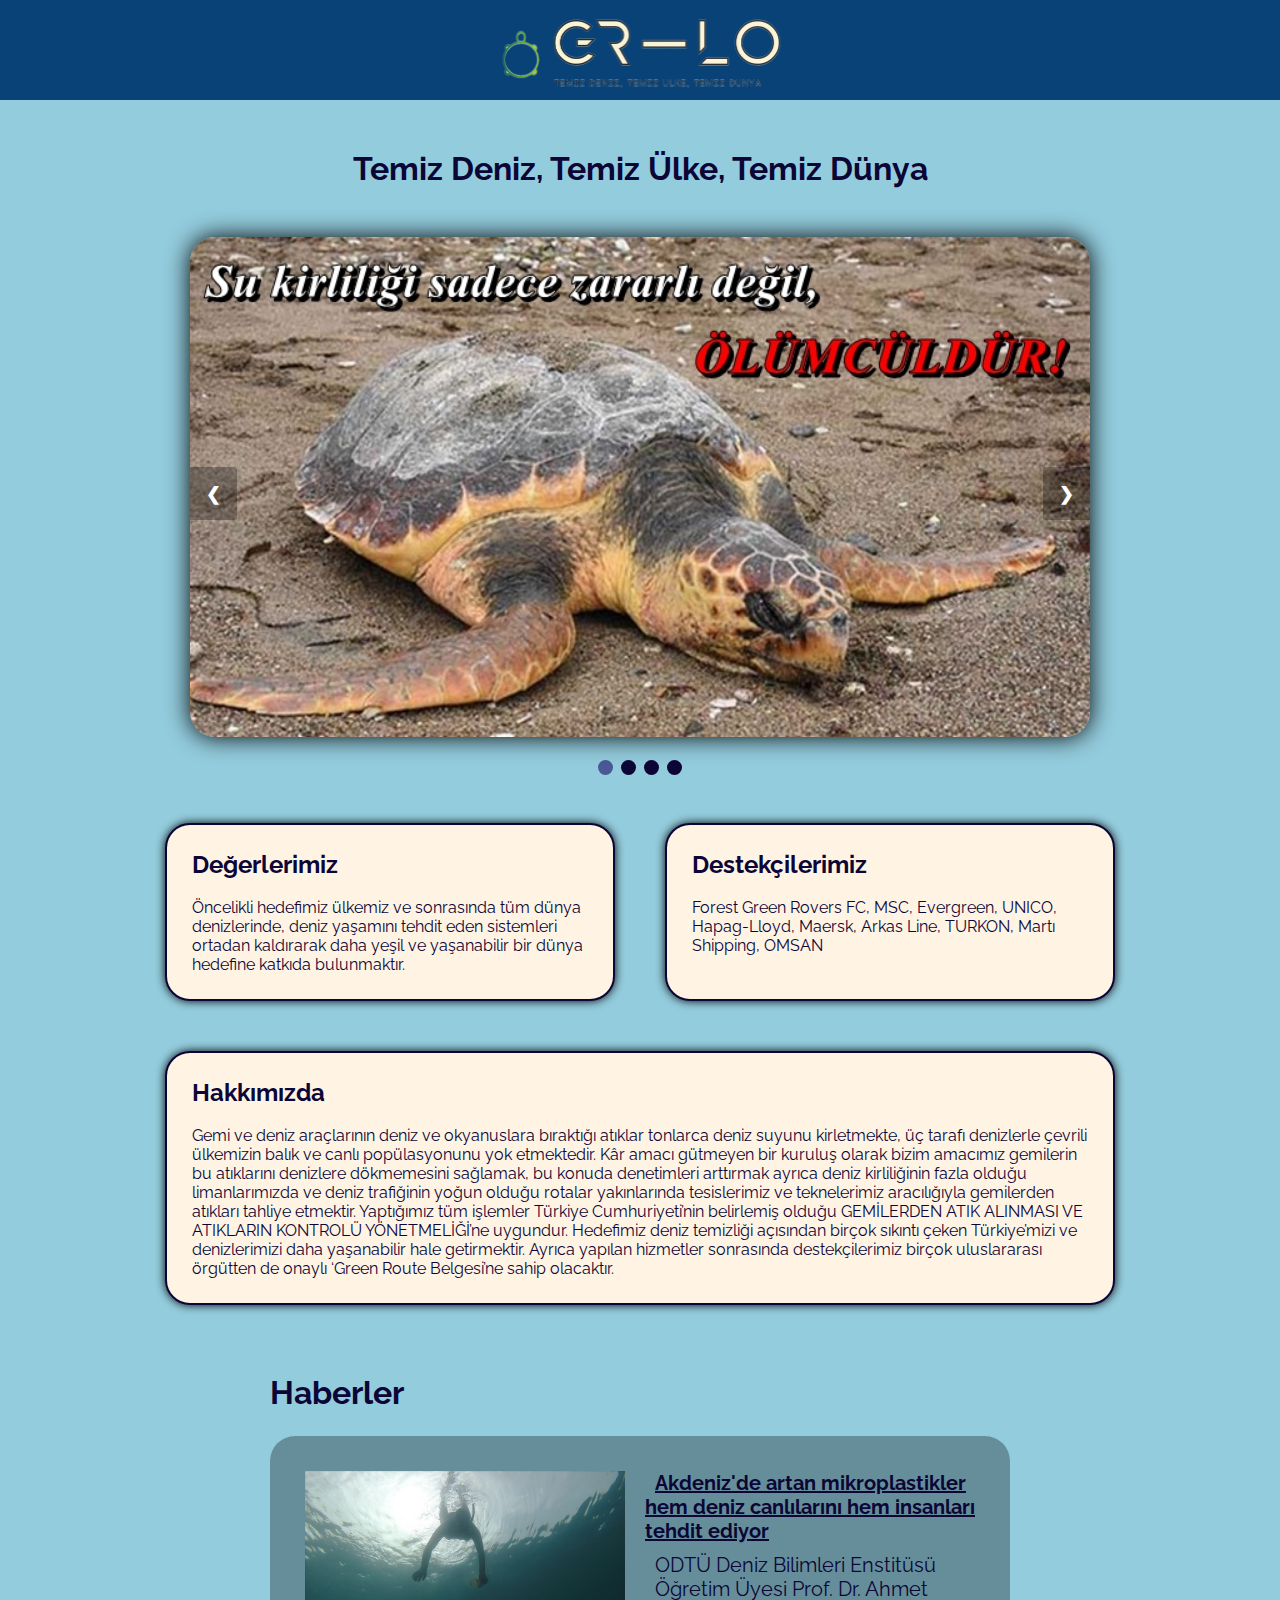
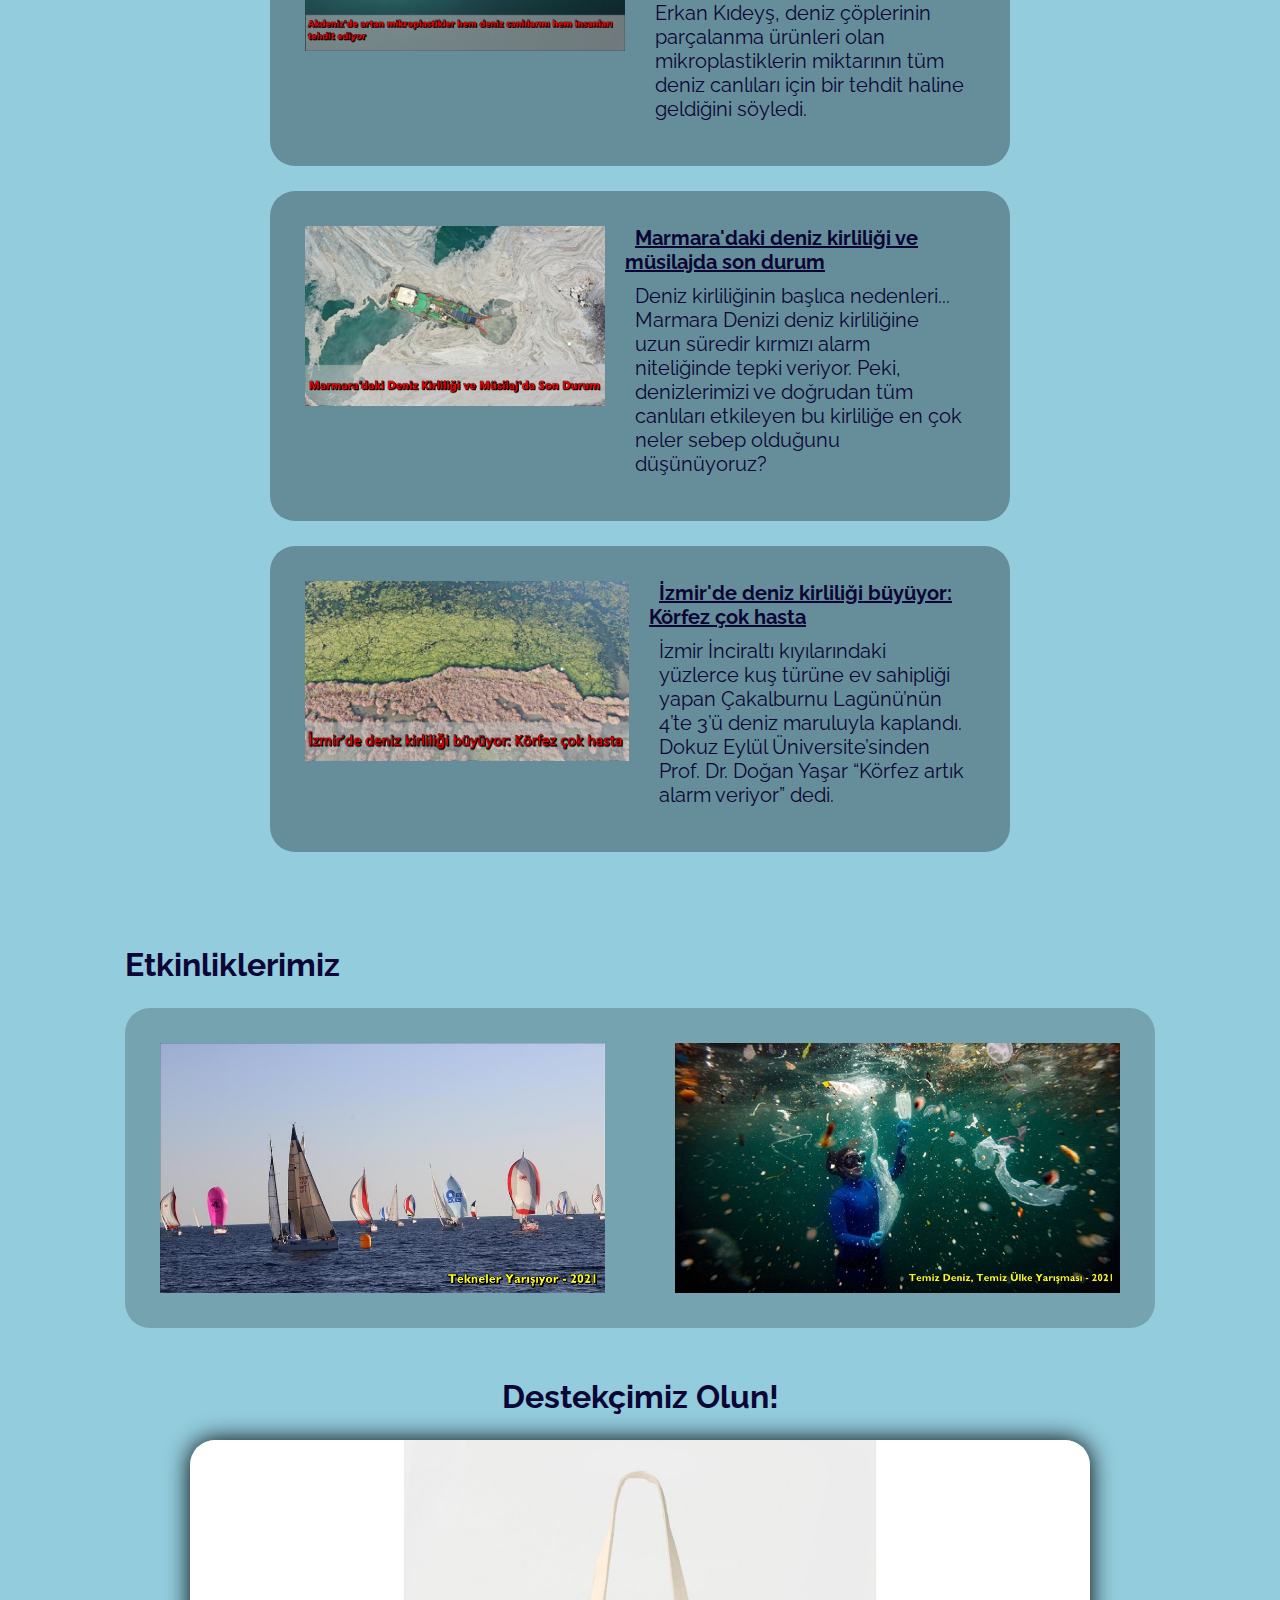
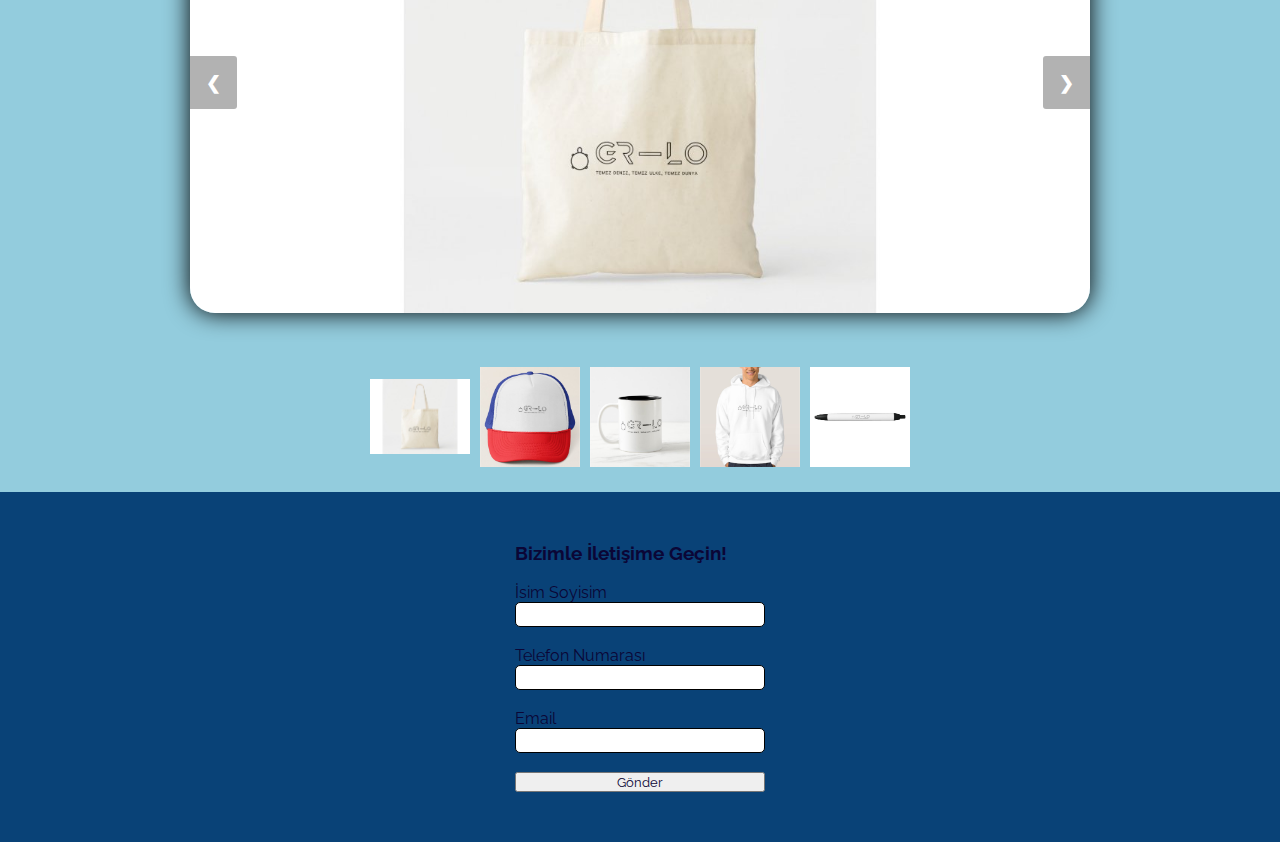
<file: grlo/index.html>
<!DOCTYPE html>
<html lang="en">
<head>
    <meta charset="UTF-8">
    <meta http-equiv="X-UA-Compatible" content="IE=edge">
    <meta name="viewport" content="width=device-width, initial-scale=1.0">
    <title>GR-LO</title>
    <link rel="icon" href="imgs/favicon.png">
    <link rel="stylesheet" href="styles/main.css">
    <link href="https://fonts.googleapis.com/css2?family=Raleway&family=Open+Sans:wght@300;500&display=swap" rel="stylesheet">
</head>
<body>
    <header>
        <div class="container">
            <nav id="navbar">
                <a href=""><img id="logo" src="imgs/logo.png"></a>
            </nav>
        </div>
    </header>
    <section>
        <h1 id="slogan">Temiz Deniz, Temiz Ülke, Temiz Dünya</h1>
        <div class="slideshow">
            <div class="slide">
                <img src="imgs/resim-1.jpeg">
            </div>
            <div class="slide">
                <img src="imgs/resim-2.jpeg">
            </div>
            <div class="slide">
                <img src="imgs/resim-3.jpeg">
            </div>
            <div class="slide">
                <img src="imgs/resim-4.jpeg">
            </div>
            <a class="prev" onclick="plusSlides(-1)">&#10094;</a>
            <a class="next" onclick="plusSlides(1)">&#10095;</a>
        </div>
        <br>
        <div style="text-align:center">
            <span class="dot" onclick="currentSlide(1)"></span>
            <span class="dot" onclick="currentSlide(2)"></span>
            <span class="dot" onclick="currentSlide(3)"></span>
            <span class="dot" onclick="currentSlide(4)"></span>
        </div>
        <br>
        <div class="yazılar">
            <div id="değerlerimiz">
                <h2>Değerlerimiz</h2>
                <br>
                <p>Öncelikli hedefimiz ülkemiz ve sonrasında tüm dünya denizlerinde, deniz yaşamını tehdit eden sistemleri ortadan kaldırarak daha yeşil ve yaşanabilir bir dünya hedefine katkıda bulunmaktır.</p>
            </div>
            <div id="destekçilerimiz">
                <h2>Destekçilerimiz</h2>
                <br>
                <p>Forest Green Rovers FC, MSC, Evergreen, UNICO, Hapag-Lloyd, Maersk, Arkas Line, TURKON, Martı Shipping, OMSAN</p>
            </div>
            <div id="hakkımızda">
                <h2>Hakkımızda</h2>
                <br>
                <p>Gemi ve deniz araçlarının deniz ve okyanuslara bıraktığı atıklar tonlarca deniz suyunu kirletmekte, üç tarafı denizlerle çevrili ülkemizin  balık ve  canlı popülasyonunu yok etmektedir. Kâr amacı gütmeyen bir kuruluş olarak bizim amacımız gemilerin bu atıklarını denizlere dökmemesini sağlamak, bu konuda denetimleri arttırmak ayrıca deniz kirliliğinin fazla olduğu limanlarımızda ve deniz trafiğinin yoğun olduğu rotalar yakınlarında tesislerimiz ve teknelerimiz aracılığıyla gemilerden atıkları tahliye etmektir. Yaptığımız tüm işlemler Türkiye Cumhuriyeti’nin belirlemiş olduğu GEMİLERDEN ATIK ALINMASI VE ATIKLARIN KONTROLÜ YÖNETMELİĞİ’ne uygundur.  Hedefimiz deniz temizliği açısından birçok sıkıntı çeken Türkiye’mizi ve denizlerimizi daha yaşanabilir hale getirmektir. Ayrıca yapılan hizmetler sonrasında destekçilerimiz birçok uluslararası örgütten de onaylı ‘Green Route Belgesi’ne sahip olacaktır.</p>
            </div>
        </div>
        <br>
        <div class="haberler">
            <h1>Haberler</h1>
            <div class="haber" id="haber-1">
                <img src="imgs/haber-1.jpeg" alt="">
                <div>
                    <a href="https://www.aa.com.tr/tr/cevre/akdenizde-artan-mikroplastikler-hem-deniz-canlilarini-hem-insanlari-tehdit-ediyor-/2441822">
                    Akdeniz'de artan mikroplastikler hem deniz canlılarını hem insanları tehdit ediyor</a>
                    <p>ODTÜ Deniz Bilimleri Enstitüsü Öğretim Üyesi Prof. Dr. Ahmet Erkan Kıdeyş, deniz çöplerinin parçalanma ürünleri olan mikroplastiklerin miktarının tüm deniz canlıları için bir tehdit haline geldiğini söyledi.</p>
                </div>
            </div>
            <div class="haber" id="haber-2">
                <img src="imgs/haber-2.jpeg" alt="">
                <div>
                    <a href="https://www.teknotalk.com/ng-arastirma-sonuclari-marmaradaki-deniz-kirliligi-ve-musilaj-88628/">
                    Marmara'daki deniz kirliliği ve müsilajda son durum</a>
                    <p>Deniz kirliliğinin başlıca nedenleri... Marmara Denizi deniz kirliliğine uzun süredir kırmızı alarm niteliğinde tepki veriyor. Peki, denizlerimizi ve doğrudan tüm canlıları etkileyen bu kirliliğe en çok neler sebep olduğunu düşünüyoruz?</p>
                </div>
            </div>
            <div class="haber" id="haber-3">
                <img src="imgs/haber-3.jpeg" alt="">
                <div>
                    <a href="https://www.birgun.net/haber/izmir-de-deniz-kirliligi-buyuyor-korfez-cok-hasta-365553">
                    İzmir'de deniz kirliliği büyüyor: Körfez çok hasta</a>
                    <p>İzmir İnciraltı kıyılarındaki yüzlerce kuş türüne ev sahipliği yapan Çakalburnu Lagünü’nün 4’te 3’ü deniz maruluyla kaplandı. Dokuz Eylül Üniversite’sinden Prof. Dr. Doğan Yaşar “Körfez artık alarm veriyor” dedi.</p>
                </div>
            </div>
        </div>
        <br>
        <div class="etkinlikler">
            <h1>Etkinliklerimiz</h1>
            <div>
                <img src="imgs/etkinlik-1.jpeg" alt="">
                <img src="imgs/etkinlik-2.jpeg" alt="">
            </div>
        </div>
        <h1>Destekçimiz Olun!</h3>
        <div class="slideshow" id="ürünSlide">
            <div class="ürün">
                <img src="imgs/ürün-1.jpeg">
            </div>
            <div class="ürün">
                <img src="imgs/ürün-2.jpeg">
            </div>
            <div class="ürün">
                <img src="imgs/ürün-3.jpeg">
            </div>
            <div class="ürün">
                <img src="imgs/ürün-4.jpeg">
            </div>
            <div class="ürün">
                <img src="imgs/ürün-5.jpeg">
            </div>
            <a class="prev" onclick="plusSlides2(-1)">&#10094;</a>
            <a class="next" onclick="plusSlides2(1)">&#10095;</a>
        </div>
        <div style="text-align:center;display: flex;align-items: center;">
            <img src="imgs/ürün-1.jpeg" class="ürünR" onclick="currentSlide2(1)">
            <img src="imgs/ürün-2.jpeg" class="ürünR" onclick="currentSlide2(2)">
            <img src="imgs/ürün-3.jpeg" class="ürünR" onclick="currentSlide2(3)">
            <img src="imgs/ürün-4.jpeg" class="ürünR" onclick="currentSlide2(4)">
            <img src="imgs/ürün-5.jpeg" class="ürünR" onclick="currentSlide2(5)">
        </div>
    </section>
    <footer>
        <form>
            <h3>Bizimle İletişime Geçin!</h3>
            <br>
            <label for="email">İsim Soyisim</label>
            <input type="text" name="isim" id="isim" required>
            <br>
            <label for="email">Telefon Numarası</label>
            <input type="text" name="numara" id="numara" required>
            <br>
            <label for="email">Email</label>
            <input type="email" name="email" id="email" required>
            <br>
            <input type="submit" value="Gönder">
        </form>
    </footer>
    <script src="scripts/script.js"></script>
    <script src="scripts/script2.js"></script>
</body>
</html>
</file>
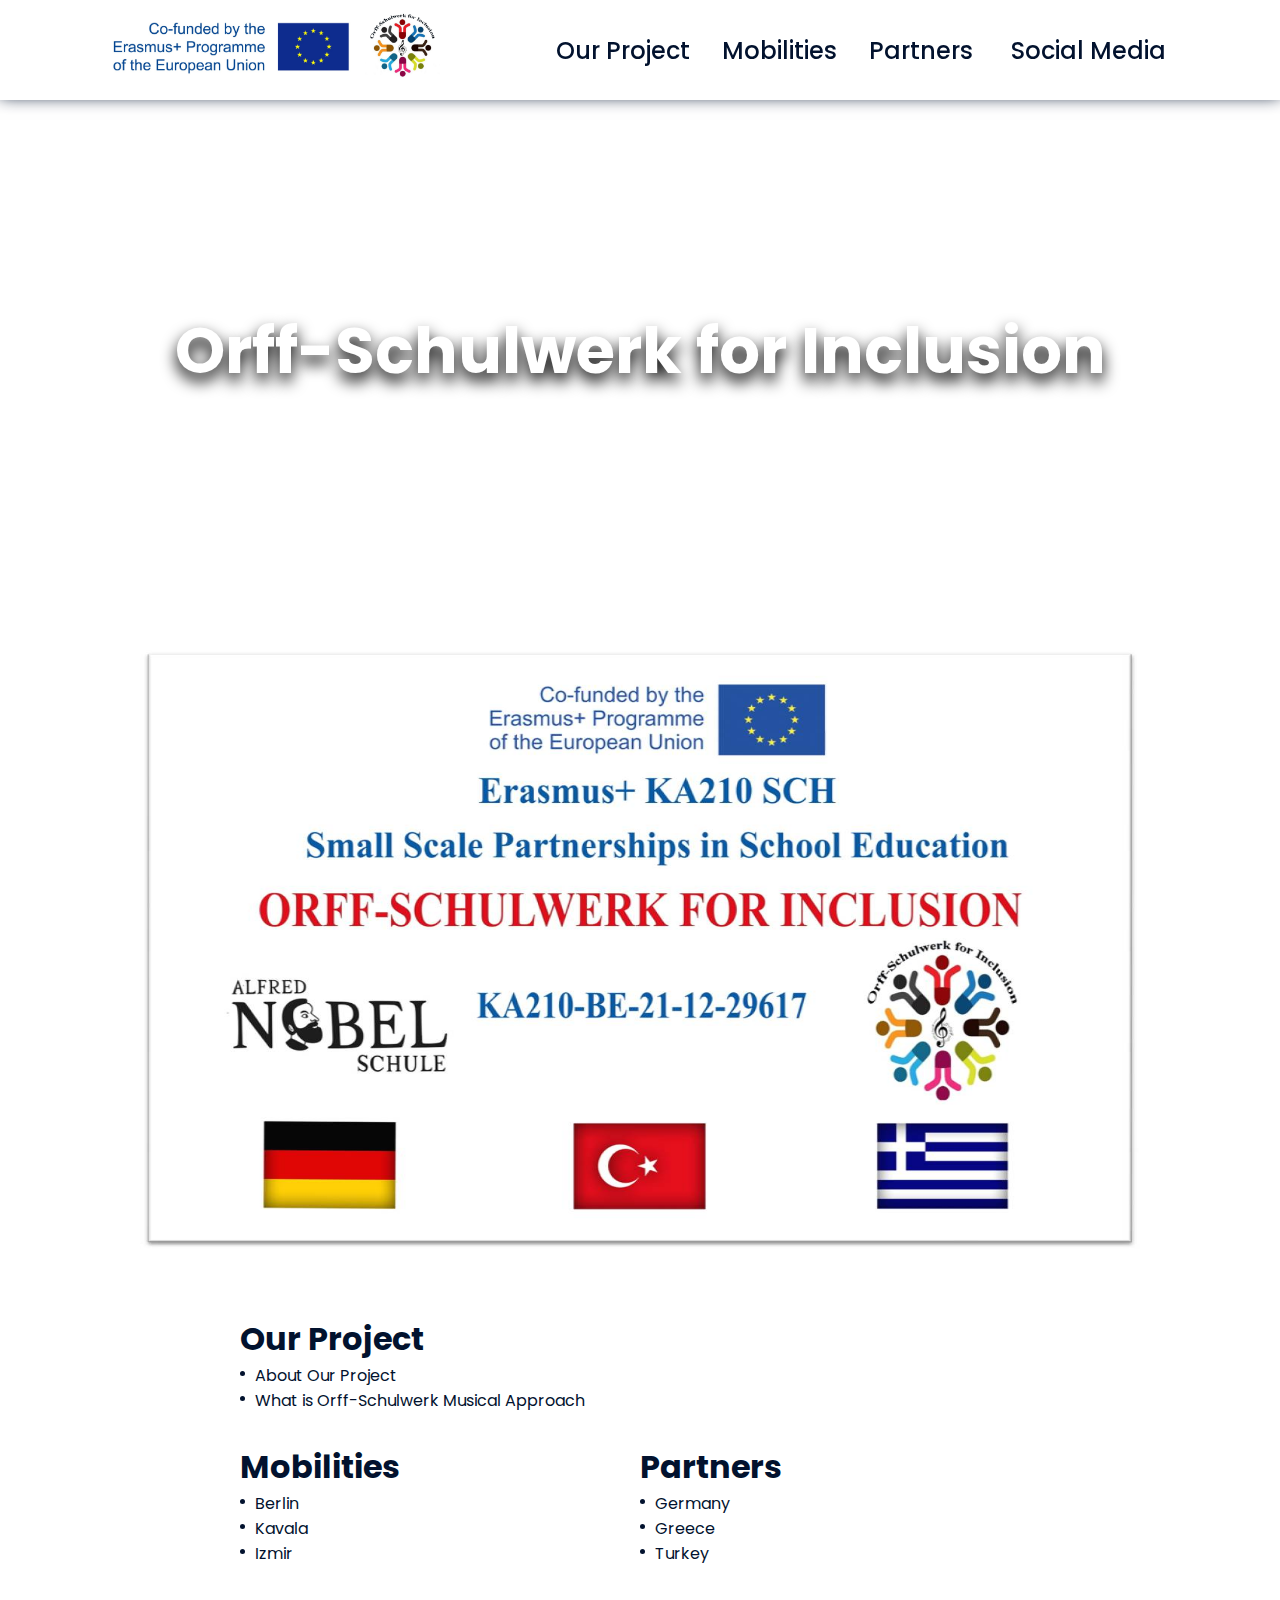
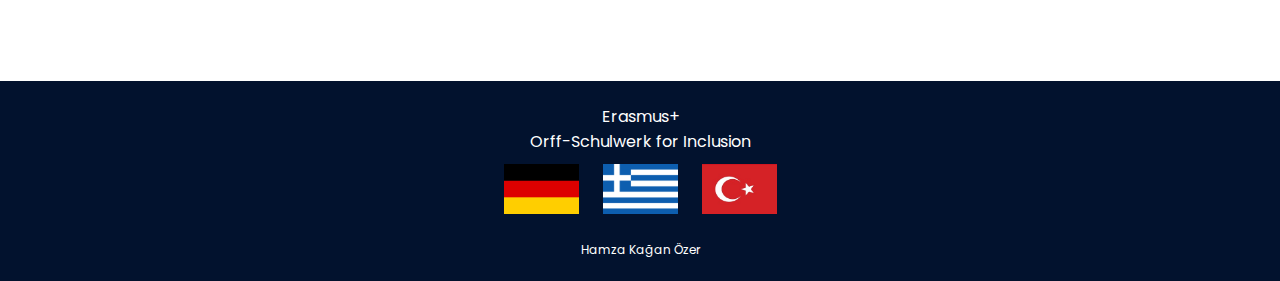
<file: orff-schulwerk/index.html>
<!DOCTYPE html>
<html lang="en">
<head>
    <meta charset="UTF-8">
    <meta http-equiv="X-UA-Compatible" content="IE=edge">
    <meta name="viewport" content="width=device-width, initial-scale=1.0">
    <meta property="og:image" content="imgs/orff.jpg">
    <link rel="icon" href="imgs/orff-logo.jpg">
    <link rel="stylesheet" href="styles/main.css">
    <link rel="stylesheet" href="styles/mobile.css" media="screen and (max-width: 768px)">
    <link rel="stylesheet" href="styles/style.css">
    <link rel="stylesheet" href="styles/style-mobile.css" media="screen and (max-width: 1023px)">
    <link href="https://fonts.googleapis.com/css?family=Poppins:100,100italic,200,200italic,300,300italic,regular,italic,500,500italic,600,600italic,700,700italic,800,800italic,900,900italic" rel="stylesheet" />
    <script src="https://code.jquery.com/jquery-1.10.2.js"></script>
    <script src="/orff-schulwerk/header.js"></script>
    <title>Orff-Schulwerk for Inclusion</title>
</head>
<body>
    <div id="header-placeholder"></div>
    <section>
        <div class="parallax-title" id="background"><h1>Orff-Schulwerk <br class="mobile">for Inclusion</h1></div>
        <img src="imgs/orff.jpg" id="orff" alt="Orff-Schulwerk for Inclusion">
        <div id="project">
            <div>
                <h1>Our Project</h1>
                <li><a href="our-project/about/">About Our Project</a></li>
                <li><a href="our-project/what-is-orff/">What is Orff-Schulwerk Musical Approach</a></li>
            </div>
            <div>
                <h1>Mobilities</h1>
                <li><a href="mobilities/berlin/">Berlin</a></li>
                <li><a href="mobilities/kavala/">Kavala</a></li>
                <li><a href="mobilities/izmir/">Izmir</a></li>
            </div>
            <div>
                <h1>Partners</h1>
                <li><a href="partners/germany/">Germany</a><img class="desktop" src="imgs/flag-germany.jpg" alt="German Flag" id="icon_ge"></li>
                <li><a href="partners/greece/">Greece</a><img class="desktop" src="imgs/flag-greece.jpg" alt="Greece Flag" id="icon_gr"></li>
                <li><a href="partners/turkey/">Turkey</a><img class="desktop" src="imgs/flag-turkey.jpg" alt="Turkey Flag" id="icon_tr"></li>
            </div>
            <!-- <div>
                <h1>Social Media</h1>
                <li><a href="https://www.instagram.com/orffschulwerkforinclusion">Instagram</a><i class="fa fa-instagram desktop"></i></li>
                <li><a href="https://www.twitter.com/OrfForInclusion">Twitter</a><i class="fa fa-twitter desktop"></i></li>
                <li><a href="https://www.facebook.com/Orff-Schulwerk-for-Inclusion-102847979066993">Facebook</a><i class="fa fa-facebook desktop"></i></li>
            </div> -->
        </div>
    </section>
    <footer>
        <div style="text-align: center;">Erasmus+<br>Orff-Schulwerk for Inclusion<br></div>
        <div>
            <img src="imgs/flag-germany.jpg" alt="">
            <img src="imgs/flag-greece.jpg" alt="">
            <img src="imgs/flag-turkey.jpg" alt="">
        </div>
    </footer>
</body>
</html>
</file>
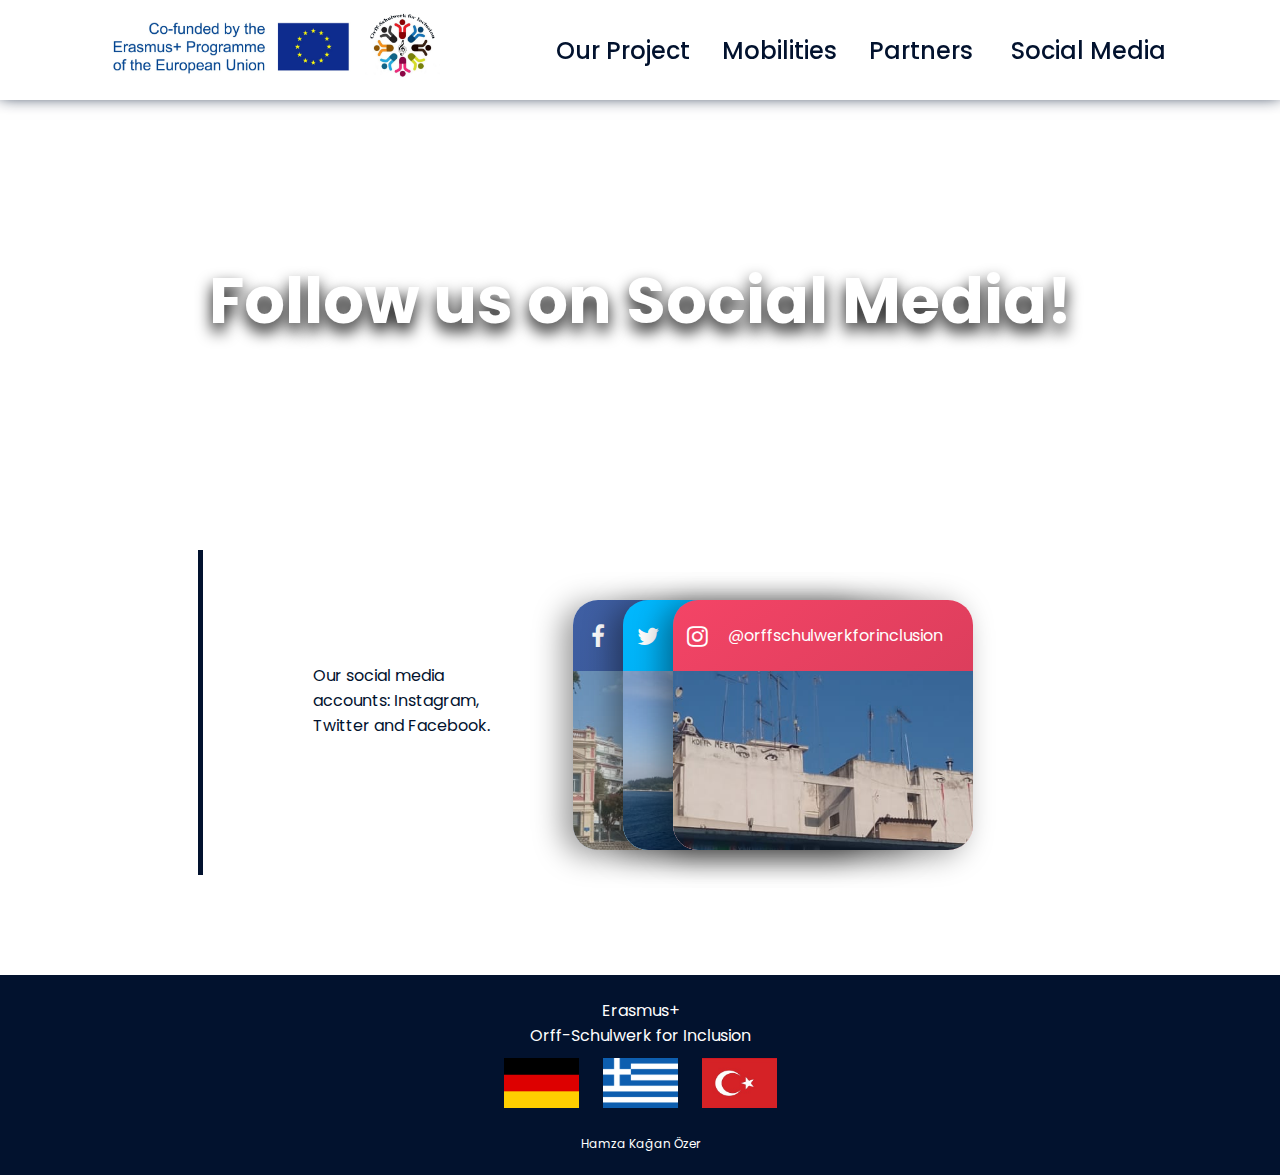
<file: orff-schulwerk/social-media/index.html>
<!DOCTYPE html>
<html lang="en">
<head>
    <meta charset="UTF-8">
    <meta http-equiv="X-UA-Compatible" content="IE=edge">
    <meta name="viewport" content="width=device-width, initial-scale=1.0">
    <link rel="icon" href="../imgs/orff-logo.jpg">
    <link rel="stylesheet" href="../styles/main.css">
    <link rel="stylesheet" href="../styles/mobile.css" media="only screen and (max-width: 768px)">
    <link rel="stylesheet" href="style.css">
    <link href="https://fonts.googleapis.com/css?family=Poppins:100,100italic,200,200italic,300,300italic,regular,italic,500,500italic,600,600italic,700,700italic,800,800italic,900,900italic" rel="stylesheet" />
    <script src="https://code.jquery.com/jquery-1.10.2.js"></script>
    <script src="/orff-schulwerk/header.js"></script>
    <title>Social Media</title>
</head>
<body>
    <div id="header-placeholder"></div>
    <section>
        <div class="parallax-title" id="follow">
            <h1 class="desktop">Follow us on Social Media!</h1>
            <h1 class="mobile">Follow us<br>on Social Media!</h1>
        </div>
        <div id="accounts" class="parallax-content">
            <div class="info">Our social media accounts: Instagram, Twitter and Facebook.</div>
            <div class="accounts">
                <a href="https://www.facebook.com/Orff-Schulwerk-for-Inclusion-102847979066993" class="account facebook">
                    <div class="title">
                        <i class="fa fa-facebook"></i>
                        <span>Orff-Schulwerk for Inclusion</span>
                    </div>
                    <div class="img desktop"></div>
                </a>
                <a href="https://www.twitter.com/OrfForInclusion" class="account twitter">
                    <div class="title">
                        <i class="fa fa-twitter"></i>
                        <span>@OrfForInclusion</span>
                    </div>
                    <div class="img desktop"></div>
                </a>
                <a href="https://www.instagram.com/orffschulwerkforinclusion" class="account instagram">
                    <div class="title">
                        <i class="fa fa-instagram"></i>
                        <span>@orffschulwerkforinclusion</span>
                    </div>
                    <div class="img desktop"></div>
                </a>
            </div>
        </div>
    </section>
    <footer>
        <div style="text-align: center;">Erasmus+<br>Orff-Schulwerk for Inclusion<br></div>
        <div>
            <img src="../imgs/flag-germany.jpg" alt="">
            <img src="../imgs/flag-greece.jpg" alt="">
            <img src="../imgs/flag-turkey.jpg" alt="">
        </div>
    </footer>
</body>
</html>
</file>
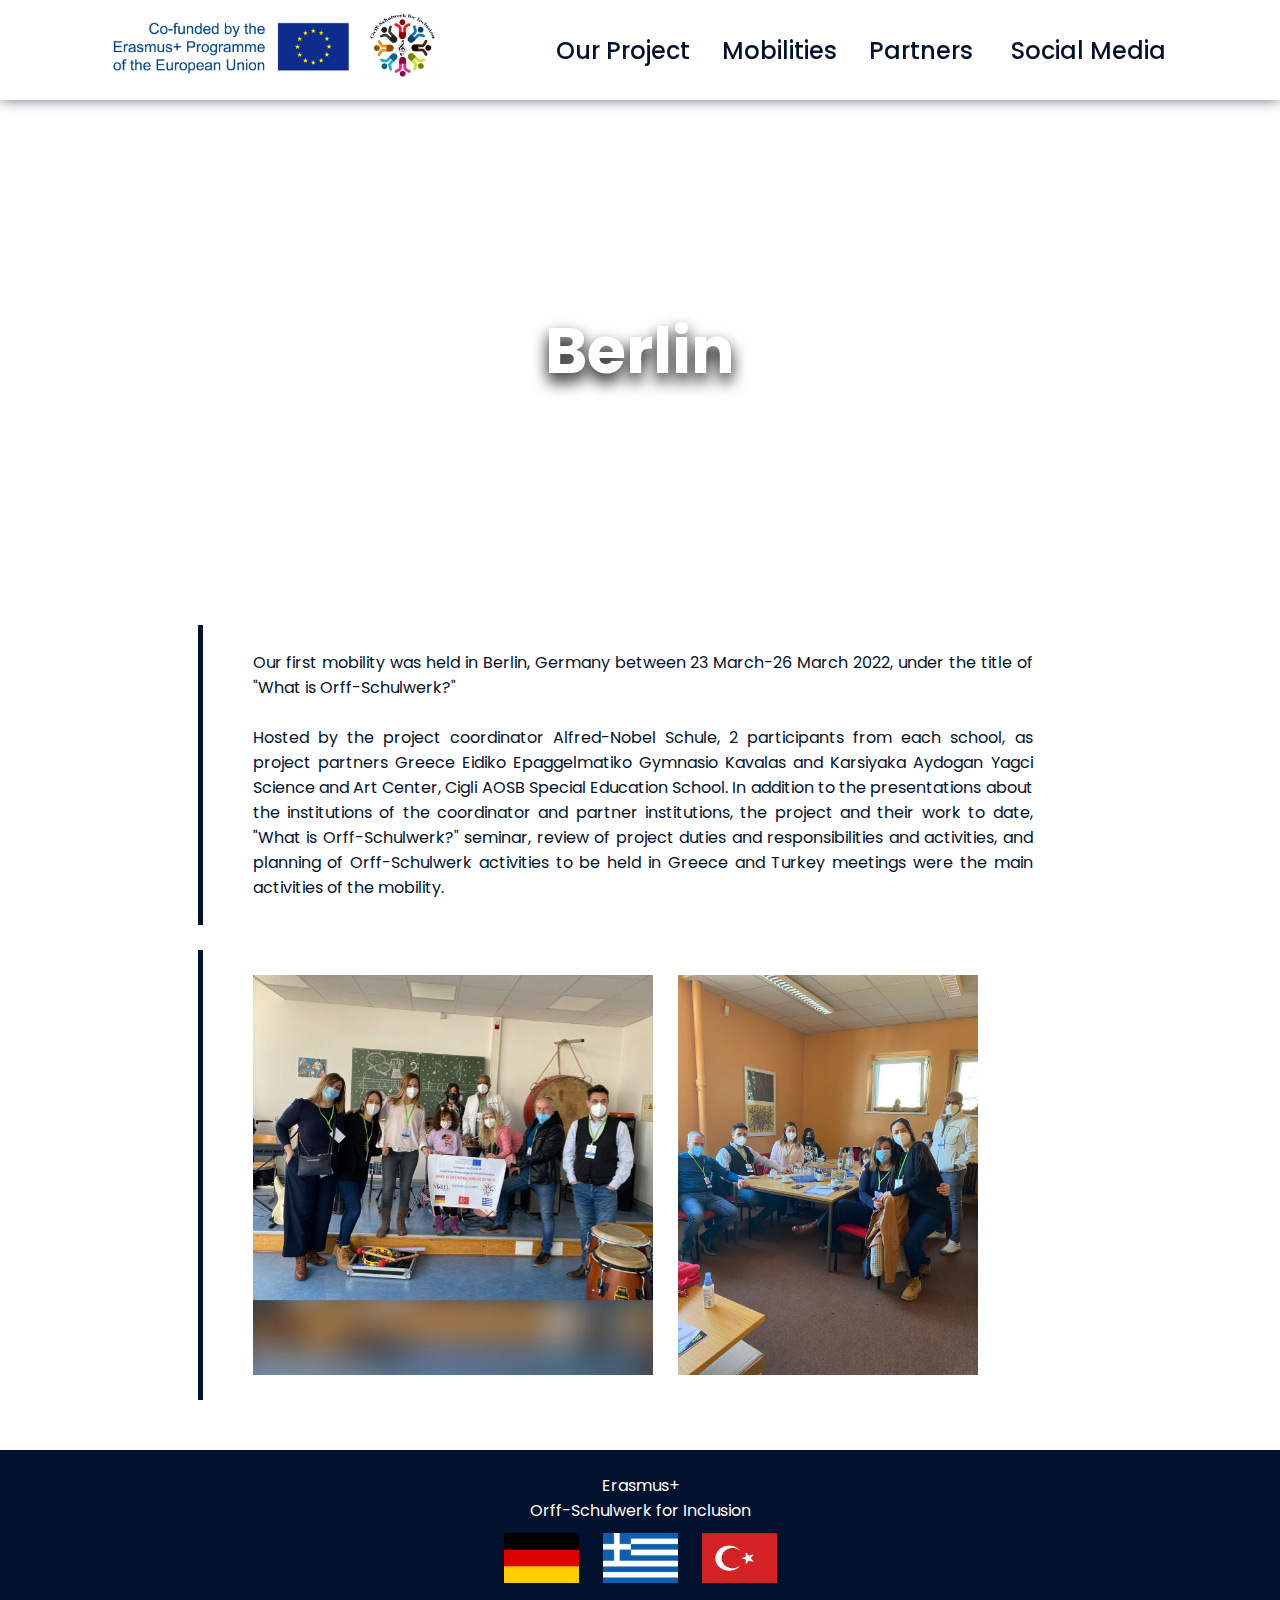
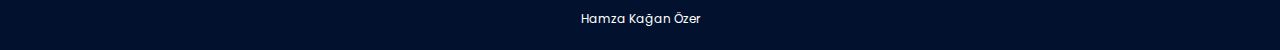
<file: orff-schulwerk/mobilities/berlin/index.html>
<!DOCTYPE html>
<html lang="en">
<head>
    <meta charset="UTF-8">
    <meta http-equiv="X-UA-Compatible" content="IE=edge">
    <meta name="viewport" content="width=device-width, initial-scale=1.0">
    <link rel="icon" href="../../imgs/orff-logo.jpg">
    <link rel="stylesheet" href="../../styles/main.css">
    <link rel="stylesheet" href="../../styles/mobile.css" media="only screen and (max-width: 768px)">
    <link rel="stylesheet" href="style.css">
    <link href="https://fonts.googleapis.com/css?family=Poppins:100,100italic,200,200italic,300,300italic,regular,italic,500,500italic,600,600italic,700,700italic,800,800italic,900,900italic" rel="stylesheet" />
    <script src="https://code.jquery.com/jquery-1.10.2.js"></script>
    <script src="/orff-schulwerk/header.js"></script>
    <title>Berlin</title>
</head>
<body>
    <div id="header-placeholder"></div>
    <section>
        <div class="parallax-title" id="berlin">
            <h1>Berlin</h1>
        </div>
        <div class="parallax-content">
            Our first mobility  was held in Berlin, Germany between 23 March-26 March 2022, under the title of "What is Orff-Schulwerk?"
            <br><br>
            Hosted by the project coordinator Alfred-Nobel Schule, 2 participants from each school, as project partners Greece Eidiko Epaggelmatiko Gymnasio Kavalas and Karsiyaka Aydogan Yagci Science and Art Center, Cigli AOSB Special Education School. In addition to the presentations about the institutions of the coordinator and partner institutions, the project and their work to date, "What is Orff-Schulwerk?" seminar, review of project duties and responsibilities and activities, and planning of Orff-Schulwerk activities to be held in Greece and Turkey meetings were the main activities of the mobility.
        </div>
        <div class="parallax-content">
            <div class="gallery">
                <img src="/orff-schulwerk/imgs/berlin1.jpg" alt="">
                <img src="/orff-schulwerk/imgs/berlin2.jpg" alt="">
            </div>
        </div>
    </section>
    <footer>
        <div style="text-align: center;">Erasmus+<br>Orff-Schulwerk for Inclusion<br></div>
        <div>
            <img src="../../imgs/flag-germany.jpg" alt="">
            <img src="../../imgs/flag-greece.jpg" alt="">
            <img src="../../imgs/flag-turkey.jpg" alt="">
        </div>
    </footer>
</body>
</html>
</file>
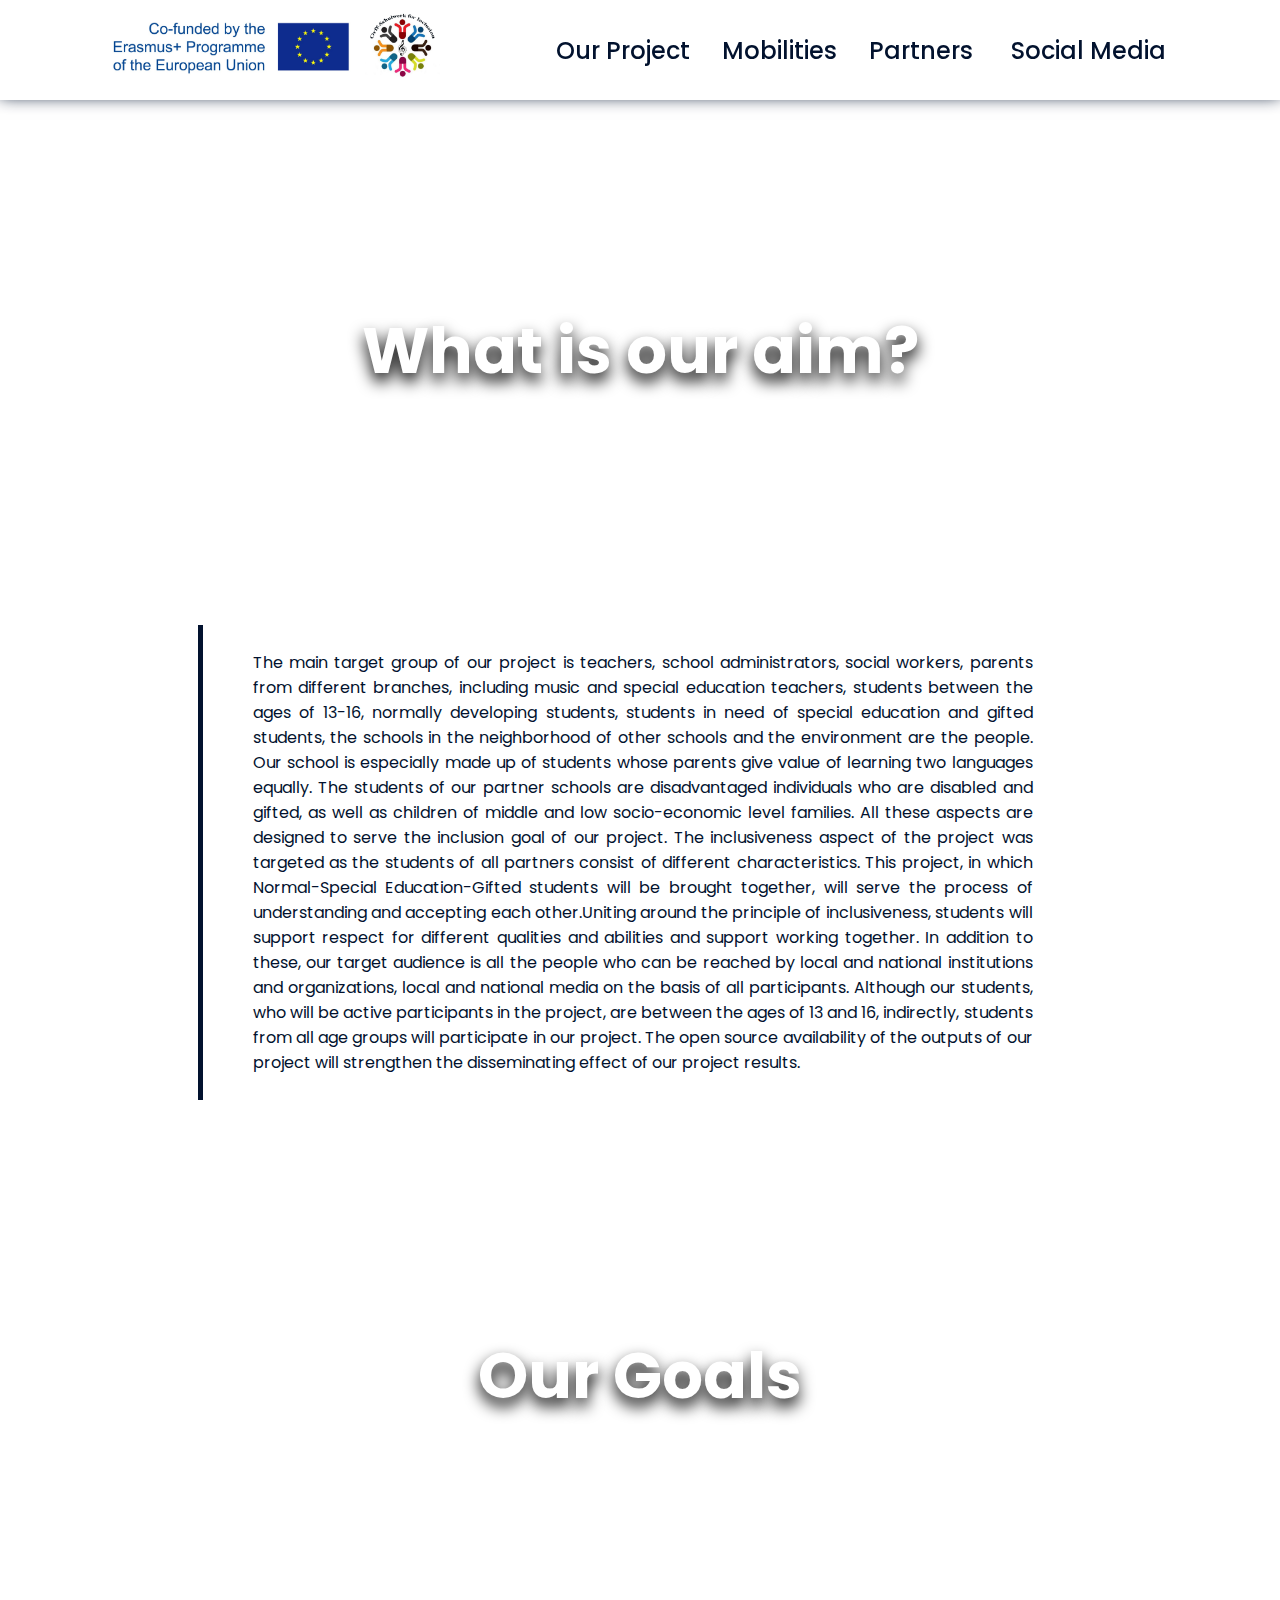
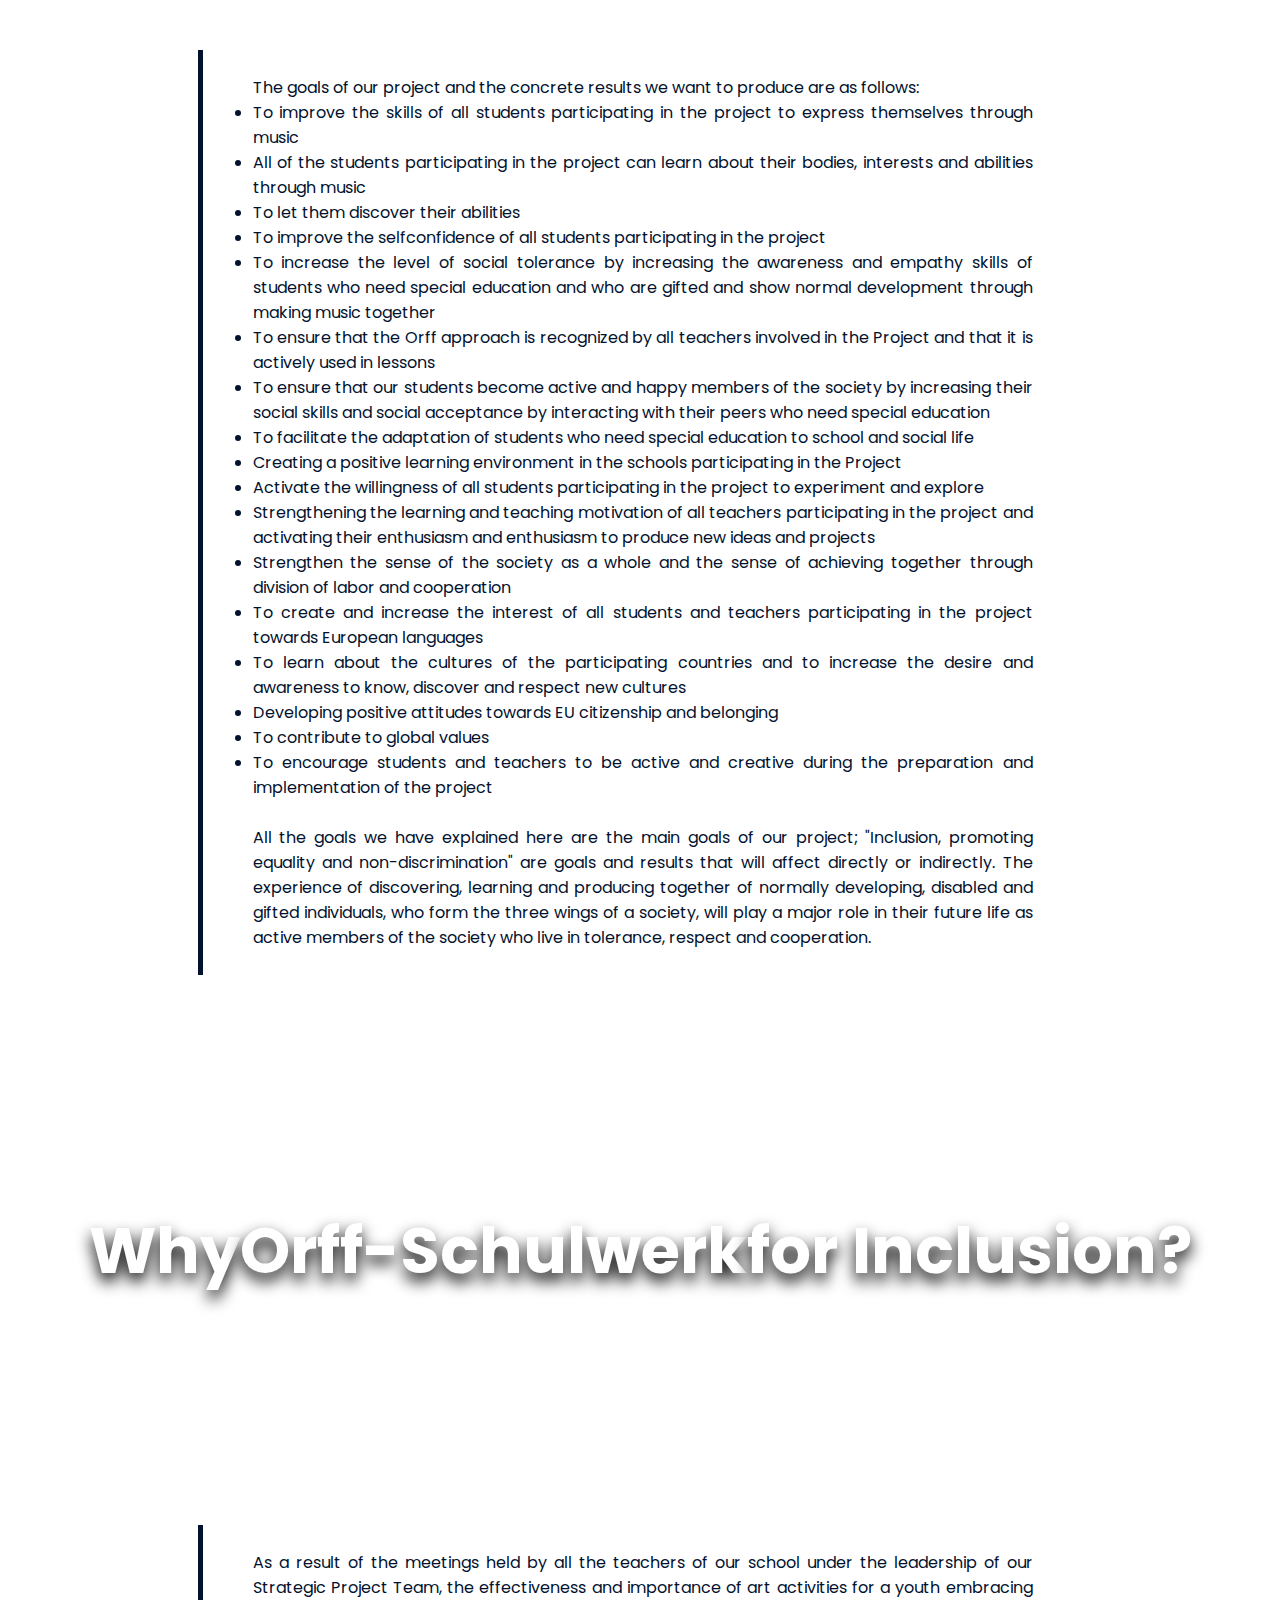
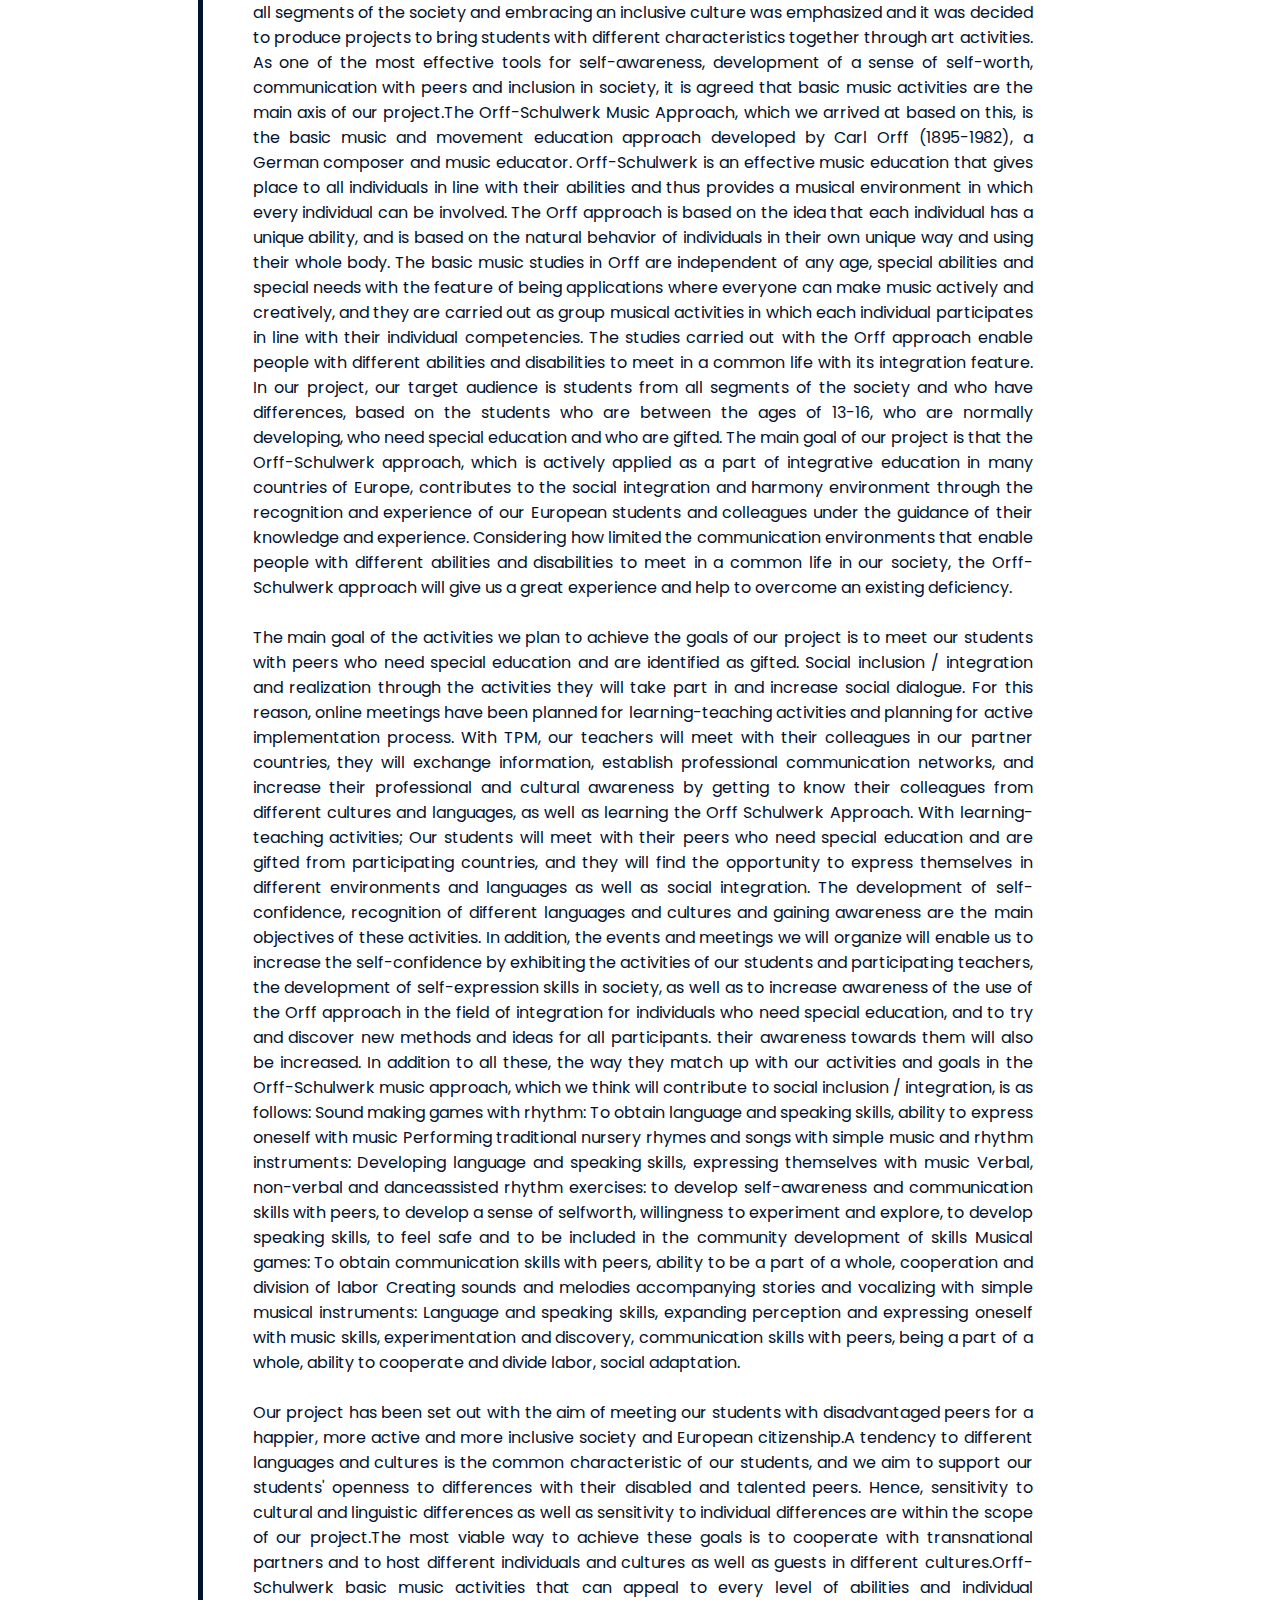
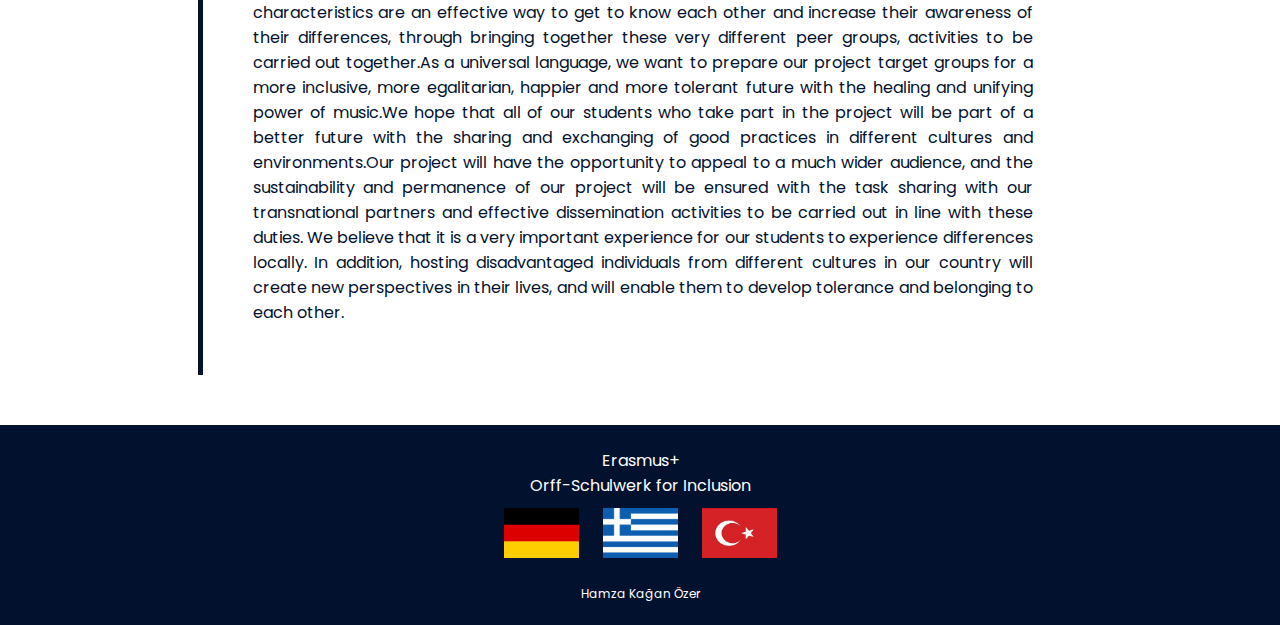
<file: orff-schulwerk/our-project/about/index.html>
<!DOCTYPE html>
<html lang="en">
<head>
    <meta charset="UTF-8">
    <meta http-equiv="X-UA-Compatible" content="IE=edge">
    <meta name="viewport" content="width=device-width, initial-scale=1.0">
    <link rel="icon" href="../../imgs/orff-logo.jpg">
    <link rel="stylesheet" href="../../styles/main.css">
    <link rel="stylesheet" href="../../styles/mobile.css" media="only screen and (max-width: 768px)">
    <link rel="stylesheet" href="style.css">
    <link href="https://fonts.googleapis.com/css?family=Poppins:100,100italic,200,200italic,300,300italic,regular,italic,500,500italic,600,600italic,700,700italic,800,800italic,900,900italic" rel="stylesheet" />
    <script src="https://code.jquery.com/jquery-1.10.2.js"></script>
    <script src="/orff-schulwerk/header.js"></script>
    <title>About Our Project</title>
</head>
<body>
    <div id="header-placeholder"></div>
    <section>
        <div class="parallax" id="aim">
            <div class="parallax-title">
                <h1>What is our aim?</h1>
            </div>
            <div class="parallax-content">The main target group of our project is teachers, school administrators, social workers, parents from different branches, including music and special education teachers, students between the ages of 13-16, normally developing students, students in need of special education and gifted students, the schools in the neighborhood of other schools and the environment are the people. Our school is especially made up of students whose parents give value of learning two languages equally. The students of our partner schools are disadvantaged individuals who are disabled and gifted, as well as children of middle and low socio-economic level families. All these aspects are designed to serve the inclusion goal of our project. The inclusiveness aspect of the project was targeted as the students of all partners consist of different
                characteristics. This project, in which Normal-Special Education-Gifted students will be brought together, will serve the process of understanding and accepting each other.Uniting around the principle of inclusiveness, students will support respect for different qualities and abilities and support working together. In addition to these, our target audience is all the people who can be reached by local and national institutions and organizations, local and national media on the basis of all participants. Although our students, who will be active participants in the project, are between the ages of 13 and 16, indirectly, students from all age groups will participate in our project. The open source availability of the outputs of our
                project will strengthen the disseminating effect of our project results.
            </div>
        </div>
        <div class="parallax" id="goals">
            <div class="parallax-title">
                <h1>Our Goals</h1>
            </div>
            <div class="parallax-content">The goals of our project and the concrete results we want to produce are as follows:
                <li>To improve the skills of all students participating in the project to express themselves through music</li>
                <li>All of the students participating in the project can learn about their bodies, interests and abilities through music</li>
                <li>To let them discover their abilities</li>
                <li>To improve the selfconfidence of all students participating in the project</li>
                <li>To increase the level of social tolerance by increasing the awareness and empathy skills of students who need special education and who are gifted and show normal development through making music together</li>
                <li>To ensure that the Orff approach is recognized by all teachers involved in the Project and that it is actively used in lessons</li>
                <li>To ensure that our students become active and happy members of the society by increasing their social skills and social acceptance by interacting with their peers who need special education</li>
                <li>To facilitate the adaptation of students who need special education to school and social life</li>
                <li>Creating a positive learning environment in the schools participating in the Project</li>
                <li>Activate the willingness of all students participating in the project to experiment and explore</li>
                <li>Strengthening the learning and teaching motivation of all teachers participating in the project and activating their enthusiasm and enthusiasm to produce new ideas and projects</li>
                <li>Strengthen the sense of the society as a whole and the sense of achieving together through division of labor and cooperation</li>
                <li>To create and increase the interest of all students and teachers participating in the project towards European languages</li>
                <li>To learn about the cultures of the participating countries and to increase the desire and awareness to know, discover and respect new cultures</li>
                <li>Developing positive attitudes towards EU citizenship and belonging</li>
                <li>To contribute to global values</li>
                <li>To encourage students and teachers to be active and creative during the preparation and implementation of the project</li>
                <br>
                All the goals we have explained here are the main goals of our project; "Inclusion, promoting equality and non-discrimination" are goals and results that will affect directly or indirectly. The experience of discovering, learning and producing together of normally developing, disabled and gifted individuals, who form the three wings of a society, will play a major role in their future life as active members of the society who live in tolerance, respect and cooperation.
            </div>
        </div>
        <div class="parallax" id="why">
            <div class="parallax-title">
                <h1>Why<br class="mobile">Orff-Schulwerk<br class="mobile">for Inclusion?</h1>
            </div>
            <div class="parallax-content">As a result of the meetings held by all the teachers of our school under the leadership of our Strategic Project Team, the effectiveness and importance of art activities for a youth embracing all segments of the society and embracing an inclusive culture was emphasized and it was decided to produce projects to bring students with different characteristics together through art activities. As one of the most effective tools for self-awareness, development of a sense of self-worth, communication with peers and inclusion in society, it is agreed that basic music activities are the main axis of our project.The Orff-Schulwerk Music Approach, which we arrived at based on this, is the basic music and movement education approach developed by Carl Orff (1895-1982), a German composer and music educator. Orff-Schulwerk is an effective music education that gives place to all individuals in line with their abilities and thus provides a musical environment in which every individual can be involved. The Orff approach is based on the idea that each individual has a
                unique ability, and is based on the natural behavior of individuals in their own unique way and using their whole body. The basic music studies in Orff are independent of any age, special abilities and special needs with the feature of being applications where everyone can make music actively and creatively, and they are carried out as group musical activities in which each individual participates in line with their individual competencies. The studies carried out with the Orff approach enable people with different abilities and disabilities to meet in a common life with its integration feature. In our project, our target audience is students from all segments of the society and who have differences, based on the students who are between the ages of 13-16, who are normally developing, who need special education and who are gifted. The main goal of our project is that the Orff-Schulwerk approach, which is actively applied as a part of integrative education in many countries of Europe, contributes to the social integration and harmony environment through the recognition and experience of our European students and colleagues under the guidance of their knowledge and experience. Considering how limited the communication environments that enable people with different abilities and disabilities to meet in a common life in our society, the Orff-Schulwerk approach will give us a great experience and help to overcome an existing deficiency.
                <br><br>
                The main goal of the activities we plan to achieve the goals of our project is to meet our students with peers who need special education and are identified as gifted. Social inclusion / integration and realization through the activities they will take part in and increase social dialogue. For this reason, online meetings have been planned for learning-teaching activities and planning for active implementation process. With TPM, our teachers will meet with their colleagues in our partner countries, they will exchange information, establish professional communication networks, and increase their professional and cultural awareness by getting to know their colleagues from different cultures and languages, as well as learning the Orff Schulwerk Approach. With learning-teaching activities; Our students will meet with their peers who need
                special education and are gifted from participating countries, and they will find the opportunity to express themselves in different environments and languages as well as social integration. The development of self-confidence, recognition of different languages and cultures and gaining awareness are the main objectives of these activities. In addition, the events and meetings we will organize will enable us to increase the self-confidence by exhibiting the activities of our students and participating teachers, the development of self-expression skills in society, as well as to increase awareness of the use of the Orff approach in the field of integration for individuals who need special education, and to try and discover new methods and ideas for all participants. their awareness towards them will also be increased. In addition to all these, the way they match up with our activities and goals in the Orff-Schulwerk music approach, which we think will contribute to social inclusion / integration, is as follows: Sound making games with rhythm: To obtain language and speaking skills, ability to express oneself with music Performing traditional nursery rhymes and songs with simple music and rhythm instruments: Developing language and speaking skills, expressing themselves with music Verbal, non-verbal and danceassisted rhythm exercises: to develop self-awareness and communication skills with peers, to develop a sense of selfworth, willingness to experiment and explore, to develop speaking skills, to feel safe and to be included in the community development of skills Musical games: To obtain communication skills with peers, ability to be a part of a whole, cooperation and division of labor Creating sounds and melodies accompanying stories and vocalizing with simple musical instruments: Language and speaking skills, expanding perception and expressing oneself with music skills,
                experimentation and discovery, communication skills with peers, being a part of a whole, ability to cooperate and divide labor, social adaptation.
                <br><br>
                Our project has been set out with the aim of meeting our students with disadvantaged peers for a happier, more active and more inclusive society and European citizenship.A tendency to different languages and cultures is the common characteristic of our students, and we aim to support our students' openness to differences with their disabled and talented peers. Hence, sensitivity to cultural and linguistic differences as well as sensitivity to individual differences are within the scope of our project.The most viable way to achieve these goals is to cooperate with transnational partners and to host different individuals and cultures as well as guests in different cultures.Orff-Schulwerk basic music activities that can appeal to every level of abilities and individual characteristics are an effective way to get to know each other and increase their awareness of their differences, through bringing together these very different peer groups, activities to be
                carried out together.As a universal language, we want to prepare our project target groups for a more inclusive, more egalitarian, happier and more tolerant future with the healing and unifying power of music.We hope that all of our students who take part in the project will be part of a better future with the sharing and exchanging of good practices in different cultures and environments.Our project will have the opportunity to appeal to a much wider audience, and the sustainability and permanence of our project will be ensured with the task sharing with our transnational partners and effective dissemination activities to be carried out in line with these duties. We believe that it is a very important experience for our students to experience differences locally. In addition, hosting disadvantaged individuals from different cultures in our country will create new perspectives in their lives, and will enable them to develop tolerance and belonging
                to each other.
                <br><br>
            </div>
        </div>
    </section>
    <footer>
        <div style="text-align: center;">Erasmus+<br>Orff-Schulwerk for Inclusion<br></div>
        <div>
            <img src="../../imgs/flag-germany.jpg" alt="">
            <img src="../../imgs/flag-greece.jpg" alt="">
            <img src="../../imgs/flag-turkey.jpg" alt="">
        </div>
    </footer>
</body>
</html>
</file>
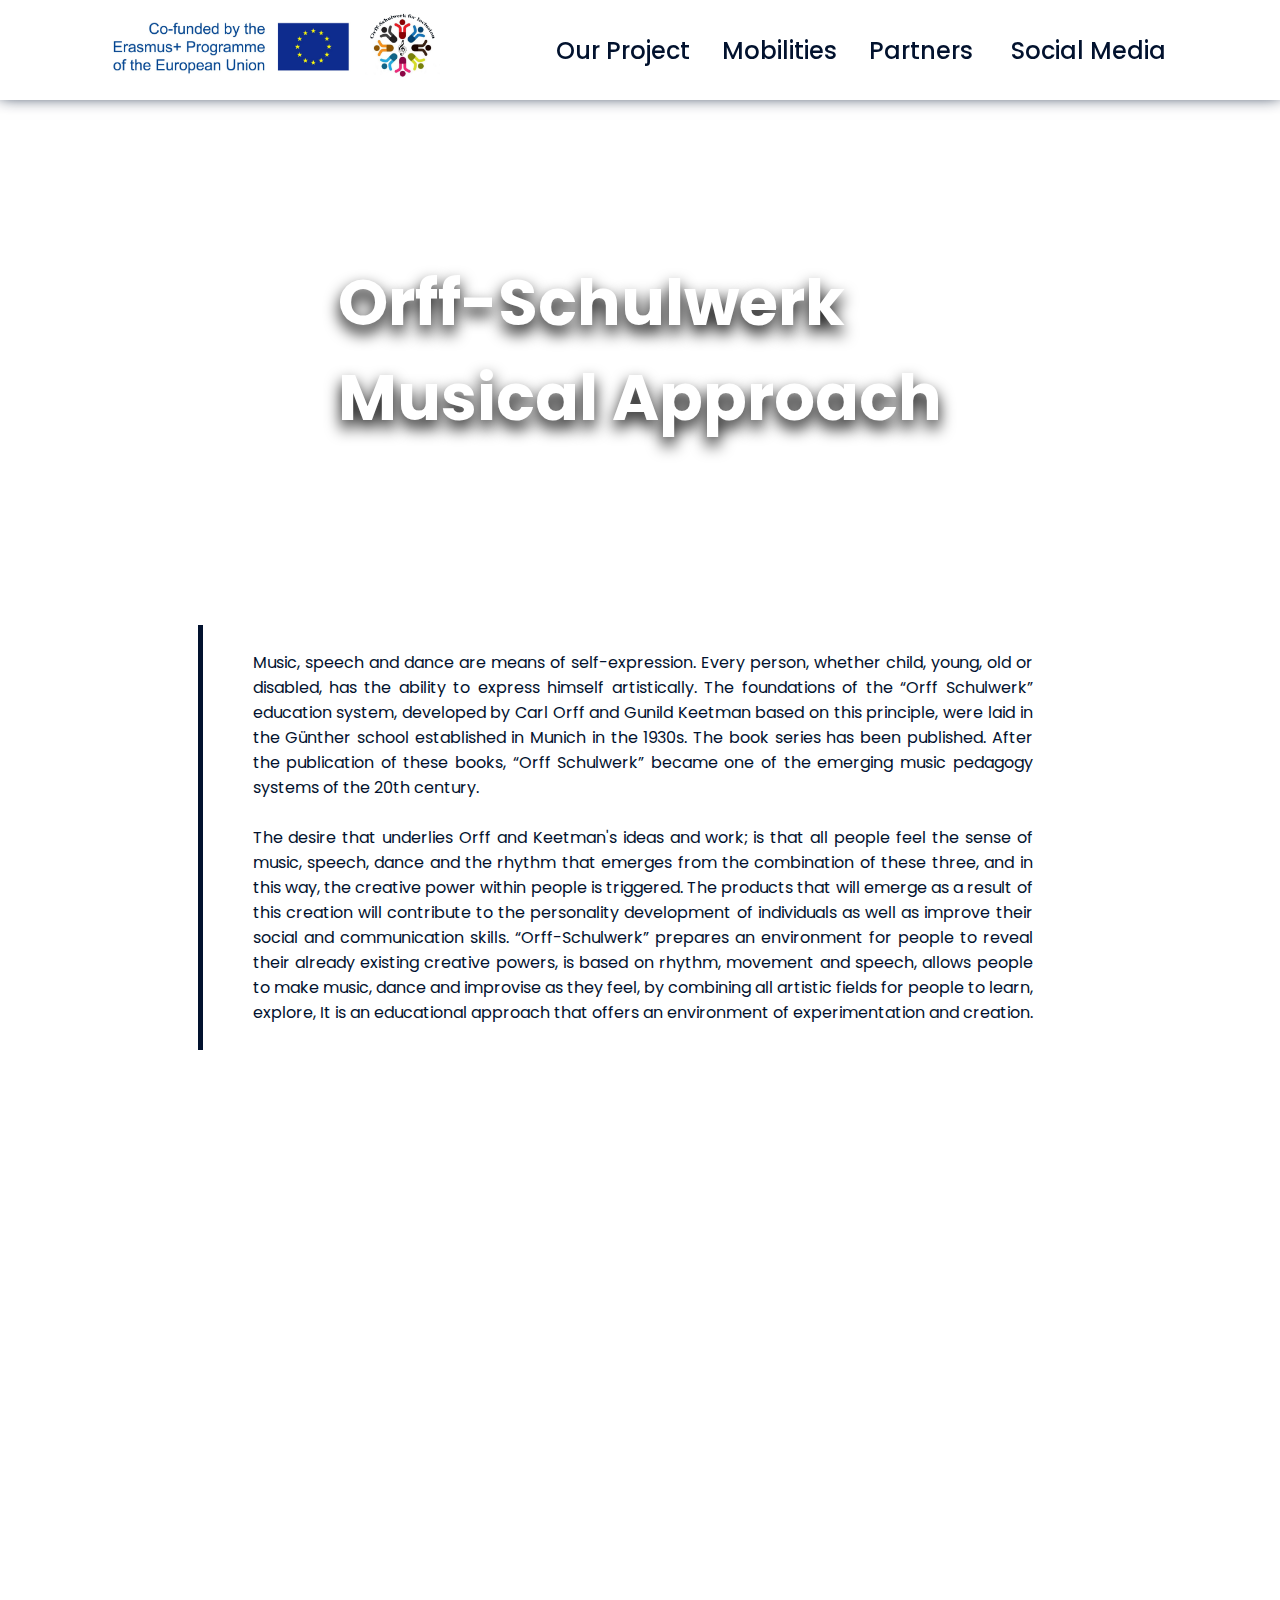
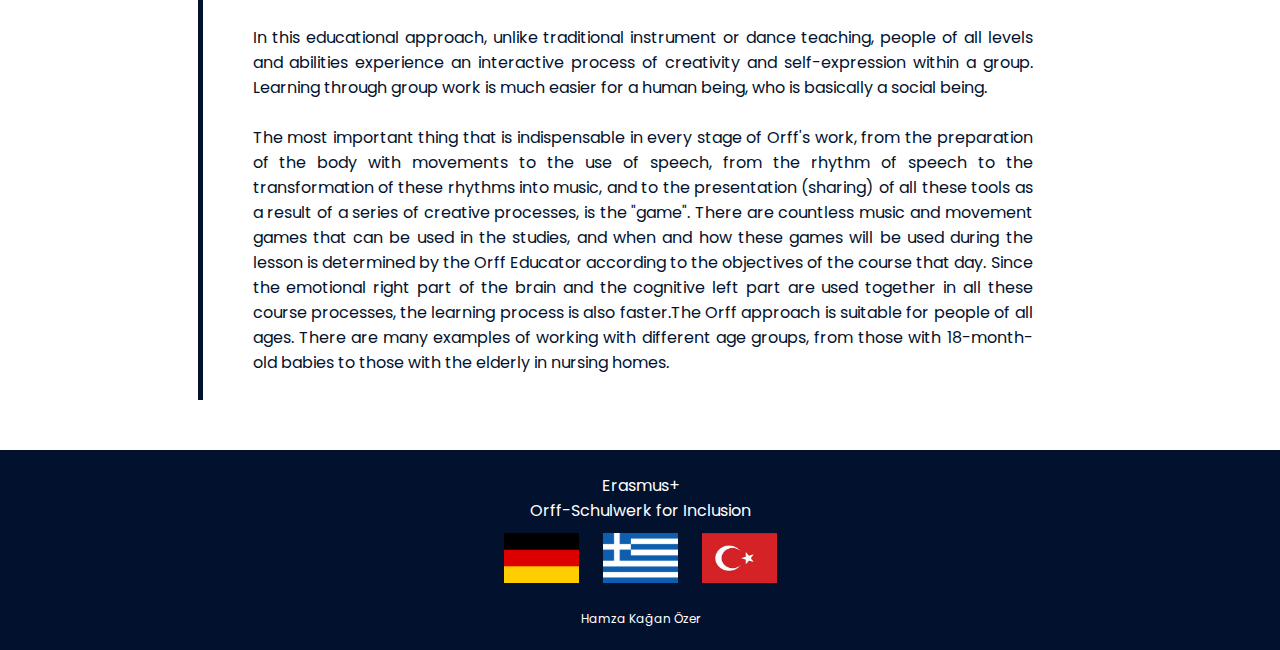
<file: orff-schulwerk/our-project/what-is-orff/index.html>
<!DOCTYPE html>
<html lang="en">
<head>
    <meta charset="UTF-8">
    <meta http-equiv="X-UA-Compatible" content="IE=edge">
    <meta name="viewport" content="width=device-width, initial-scale=1.0">
    <link rel="icon" href="../../imgs/orff-logo.jpg">
    <link rel="stylesheet" href="../../styles/main.css">
    <link rel="stylesheet" href="../../styles/mobile.css" media="only screen and (max-width: 768px)">
    <link rel="stylesheet" href="style.css">
    <link href="https://fonts.googleapis.com/css?family=Poppins:100,100italic,200,200italic,300,300italic,regular,italic,500,500italic,600,600italic,700,700italic,800,800italic,900,900italic" rel="stylesheet" />
    <script src="https://code.jquery.com/jquery-1.10.2.js"></script>
    <script src="/orff-schulwerk/header.js"></script>
    <title>What is Orff-Schulwerk Musical Approach</title>
</head>
<body>
    <div id="header-placeholder"></div>
    <section>
        <div id="title" class="parallax-title">
            <h1>Orff-Schulwerk<br>Musical Approach</h1>
        </div>
        <div class="parallax-content">Music, speech and dance are means of self-expression. Every person, whether child, young, old or disabled, has the ability to express himself artistically. The foundations of the “Orff Schulwerk” education system, developed by Carl Orff and Gunild Keetman based on this principle, were laid in the Günther school established in Munich in the 1930s. The book series has been published. After the publication of these books, “Orff Schulwerk” became one of the emerging music pedagogy systems of the 20th century.
            <br><br>
            The desire that underlies Orff and Keetman's ideas and work; is that all people feel the sense of music, speech, dance and the rhythm that emerges from the combination of these three, and in this way, the creative power within people is triggered. The products that will emerge as a result of this creation will contribute to the personality development of individuals as well as improve their social and communication skills. “Orff-Schulwerk” prepares an environment for people to reveal their already existing creative powers, is based on rhythm, movement and speech, allows people to make music, dance and improvise as they feel, by combining all artistic fields for people to learn, explore, It is an educational approach that offers an environment of experimentation and creation.
            <br>
        </div>
        <div id="second" class="parallax-title"></div>
        <div class="parallax-content">In this educational approach, unlike traditional instrument or dance teaching, people of all levels and abilities experience an interactive process of creativity and self-expression within a group. Learning through group work is much easier for a human being, who is basically a social being.
            <br><br>
            The most important thing that is indispensable in every stage of Orff's work, from the preparation of the body with movements to the use of speech, from the rhythm of speech to the transformation of these rhythms into music, and to the presentation (sharing) of all these tools as a result of a series of creative processes, is the "game". There are countless music and movement games that can be used in the studies, and when and how these games will be used during the lesson is determined by the Orff Educator according to the objectives of the course that day. Since the emotional right part of the brain and the cognitive left part are used together in all these course processes, the learning process is also faster.The Orff approach is suitable for people of all ages. There are many examples of working with different age groups, from those with 18-month-old babies to those with the elderly in nursing homes.
            <br>
        </div>
    </section>
    <footer>
        <div style="text-align: center;">Erasmus+<br>Orff-Schulwerk for Inclusion<br></div>
        <div>
            <img src="../../imgs/flag-germany.jpg" alt="">
            <img src="../../imgs/flag-greece.jpg" alt="">
            <img src="../../imgs/flag-turkey.jpg" alt="">
        </div>
    </footer>
</body>
</html>
</file>
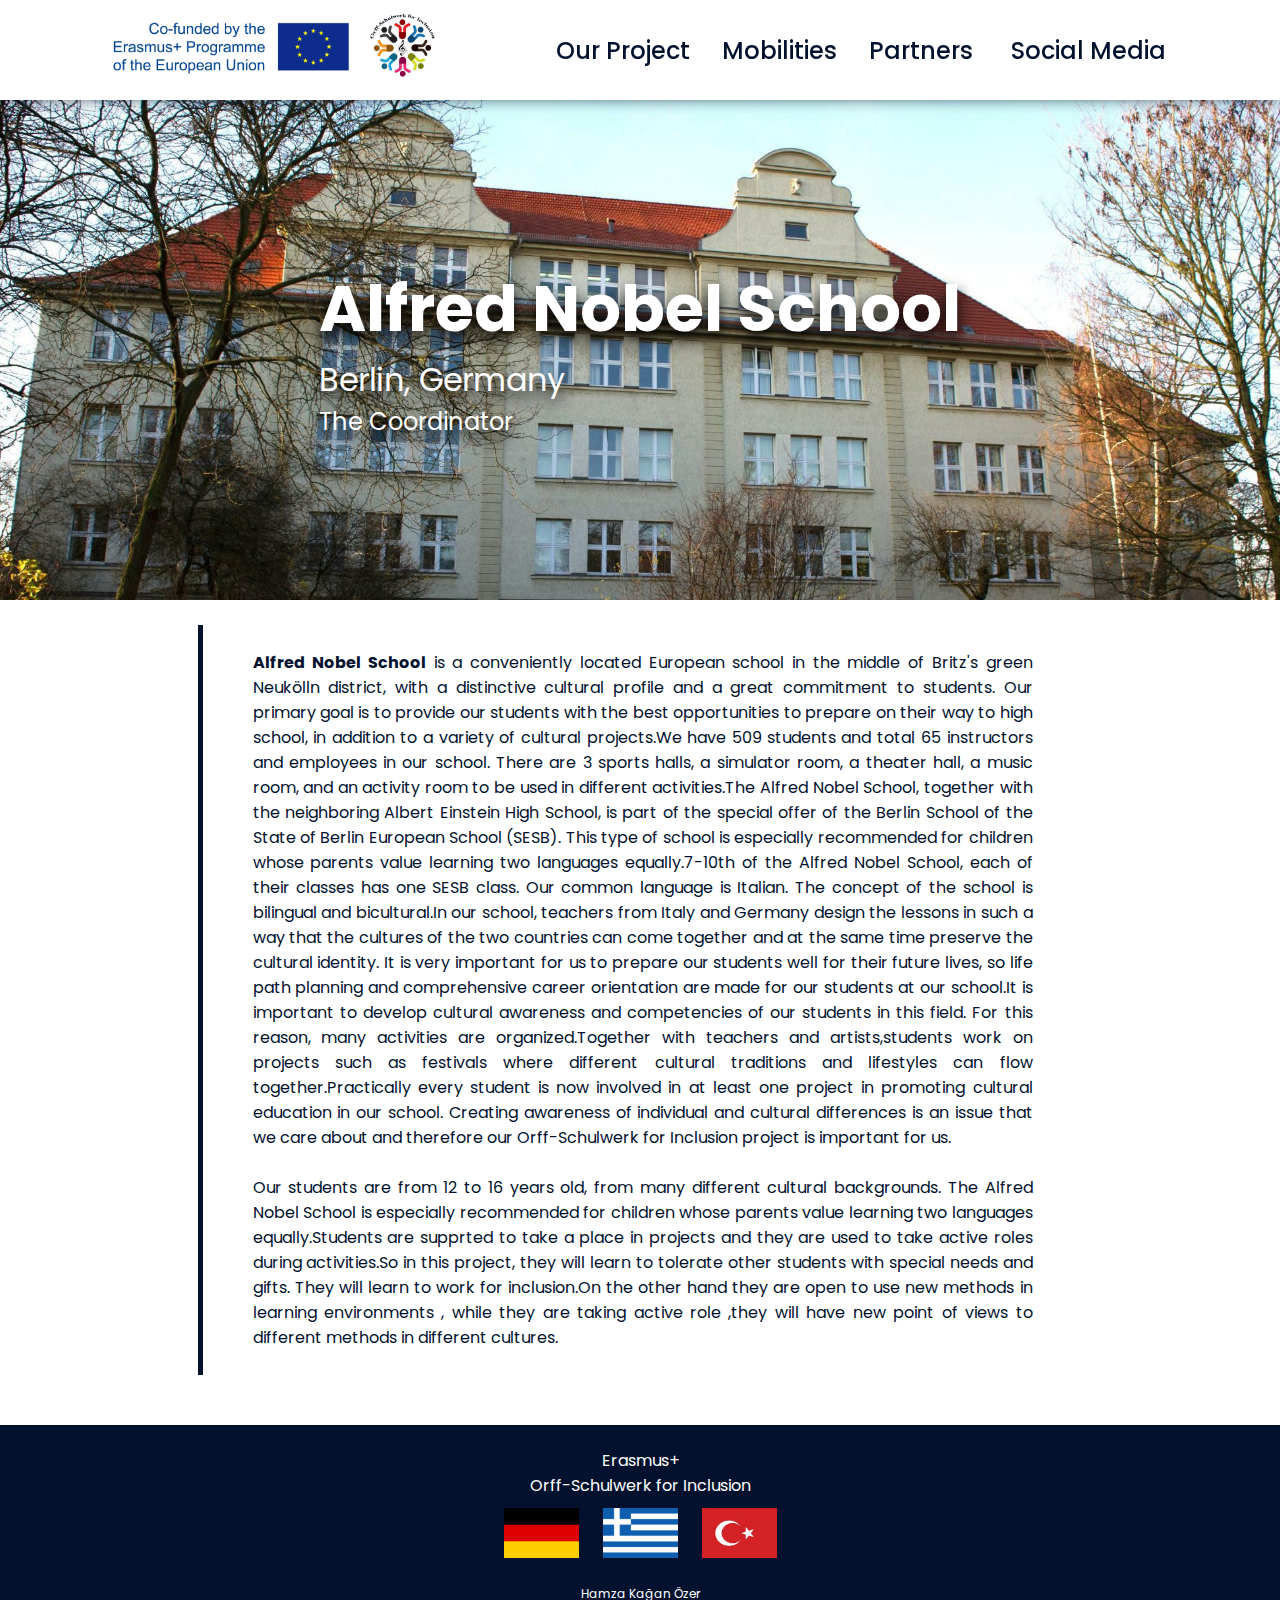
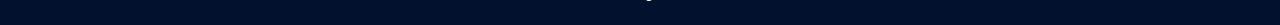
<file: orff-schulwerk/partners/germany/index.html>
<!DOCTYPE html>
<html lang="en">
<head>
    <meta charset="UTF-8">
    <meta http-equiv="X-UA-Compatible" content="IE=edge">
    <meta name="viewport" content="width=device-width, initial-scale=1.0">
    <link rel="icon" href="../../imgs/orff-logo.jpg">
    <link rel="stylesheet" href="../../styles/main.css">
    <link rel="stylesheet" href="../../styles/mobile.css" media="screen and (max-width: 768px)">
    <link rel="stylesheet" href="style.css">
    <link href="https://fonts.googleapis.com/css?family=Poppins:100,100italic,200,200italic,300,300italic,regular,italic,500,500italic,600,600italic,700,700italic,800,800italic,900,900italic" rel="stylesheet" />
    <script src="https://code.jquery.com/jquery-1.10.2.js"></script>
    <script src="/orff-schulwerk/header.js"></script>
    <title>Germany</title>
</head>
<body>
    <div id="header-placeholder"></div>
    <section>
        <div id="germany" class="parallax-title" style="background-image: url('../../imgs/alfred-nobel-schule.jpg')">
            <div>
                <h1>Alfred Nobel School</h1>
                <p>Berlin, Germany <img src="../../imgs/flag-germany.jpg" alt="Germany Flag"></p>
                <p style="font-size: 1.5rem;">The Coordinator</p>
            </div>
        </div>
        <div class="parallax-content">
            <strong>Alfred Nobel School</strong> is a conveniently located European school in the middle of Britz's green Neukölln district, with a distinctive cultural profile and a great commitment to students. Our primary goal is to provide our students with the best opportunities to prepare on their way to high school, in addition to a variety of cultural projects.We have 509 students and total 65 instructors and employees in our school. There are 3 sports halls, a simulator room, a theater hall, a music room, and an activity room to be used in different activities.The Alfred Nobel School, together with the neighboring Albert Einstein High School, is part of the special offer of the Berlin School of the State of Berlin European School (SESB). This type of school is especially recommended for children whose parents value learning two languages equally.7-10th of the Alfred Nobel School, each of their classes has one SESB class. Our common language is Italian. The concept of the school is bilingual and bicultural.In our school, teachers from Italy and Germany design the lessons in such a way that the cultures of the two countries can come together and at the same time preserve the cultural identity. It is very important for us to prepare our students well for their future lives, so life path planning and comprehensive career orientation are made for our students at our school.It is important to develop cultural awareness and competencies of our students in this field. For this reason, many activities are organized.Together with teachers and artists,students work on projects such as festivals where different cultural traditions and lifestyles can flow together.Practically every student is now involved in at least one project in promoting cultural education in our school. Creating awareness of individual and cultural differences is an issue that we care about and therefore our Orff-Schulwerk for Inclusion project is important for us.
            <br><br>
            Our students are from 12 to 16 years old, from many different cultural backgrounds. The Alfred Nobel School is especially recommended for children whose parents value learning two languages equally.Students are supprted to take a place in projects and they are used to take active roles during activities.So in this project, they will learn to tolerate other students with special needs and gifts. They will learn to work for inclusion.On the other hand they are open to use new methods in learning environments , while they are taking active role ,they will have new point of views to different methods in different cultures.
            <br>
        </div>
    </section>
    <footer>
        <div style="text-align: center;">Erasmus+<br>Orff-Schulwerk for Inclusion<br></div>
        <div>
            <img src="../../imgs/flag-germany.jpg" alt="">
            <img src="../../imgs/flag-greece.jpg" alt="">
            <img src="../../imgs/flag-turkey.jpg" alt="">
        </div>
    </footer>
</body>
</html>
</file>
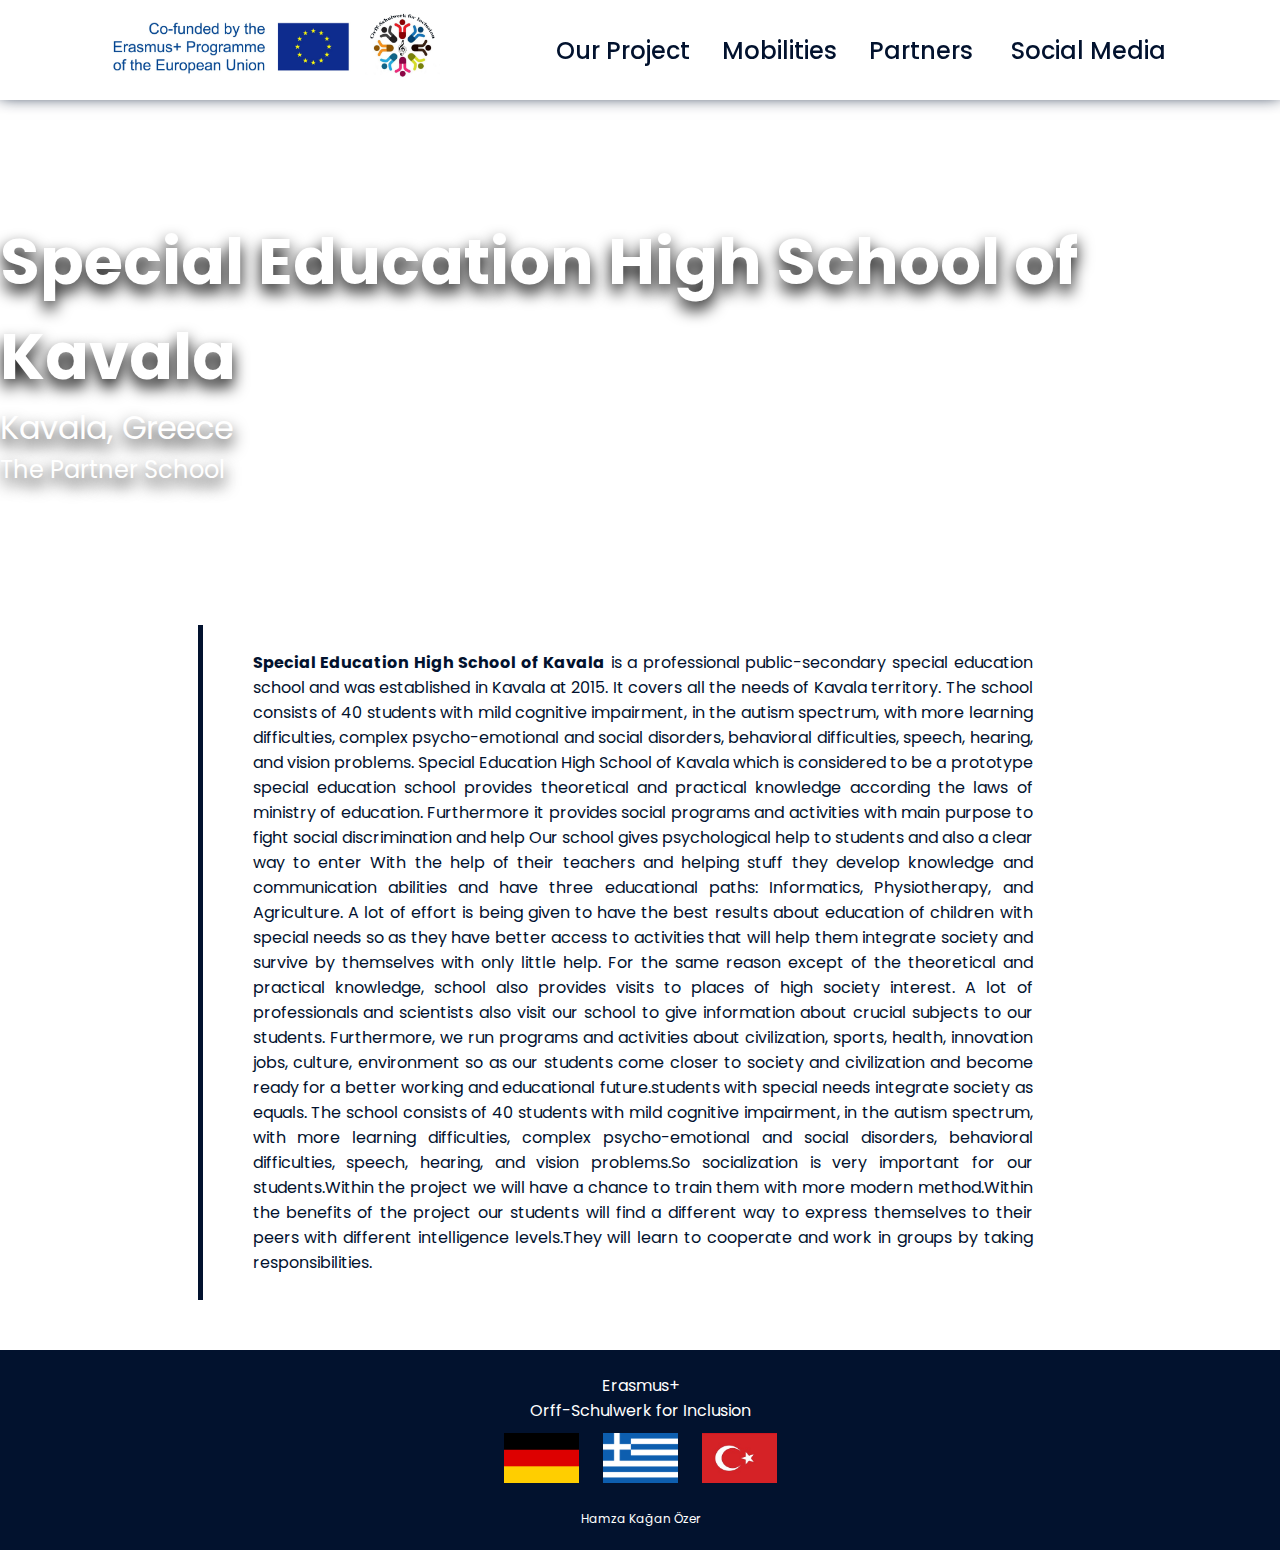
<file: orff-schulwerk/partners/greece/index.html>
<!DOCTYPE html>
<html lang="en">
<head>
    <meta charset="UTF-8">
    <meta http-equiv="X-UA-Compatible" content="IE=edge">
    <meta name="viewport" content="width=device-width, initial-scale=1.0">
    <link rel="icon" href="../../imgs/orff-logo.jpg">
    <link rel="stylesheet" href="../../styles/main.css">
    <link rel="stylesheet" href="../../styles/mobile.css" media="only screen and (max-width: 768px)">
    <link rel="stylesheet" href="style.css">
    <link href="https://fonts.googleapis.com/css?family=Poppins:100,100italic,200,200italic,300,300italic,regular,italic,500,500italic,600,600italic,700,700italic,800,800italic,900,900italic" rel="stylesheet" />
    <script src="https://code.jquery.com/jquery-1.10.2.js"></script>
    <script src="/orff-schulwerk/header.js"></script>
    <title>Greece</title>
</head>
<body>
    <div id="header-placeholder"></div>
    <section>
        <div id="greece" class="parallax-title">
            <div>
                <h1>Special <br class="mobile">Education High <br class="mobile">School of Kavala</h1>
                <p>Kavala, Greece <img src="../../imgs/flag-greece.jpg" alt="Greece Flag"></p>
                <p style="font-size: 1.5rem;">The Partner School</p>
            </div>
        </div>
        <div class="parallax-content">
            <strong>Special Education High School of Kavala</strong> is a professional public-secondary special education school and was established in Kavala at 2015. It covers all the needs of Kavala territory. The school consists of 40 students with mild cognitive impairment, in the autism spectrum, with more learning difficulties, complex psycho-emotional and social disorders, behavioral difficulties, speech, hearing, and vision problems. Special Education High School of Kavala which is considered to be a prototype special education school provides theoretical and practical knowledge according the laws of ministry of education. Furthermore it provides social programs and activities with main purpose to fight social discrimination and help Our school gives psychological help to students and also a clear way to enter With the help of their teachers and helping stuff they develop knowledge and communication abilities and have three educational paths: Informatics, Physiotherapy, and Agriculture. A lot of effort is being given to have the best results about education of children with special needs so as they have better access to activities that will help them integrate society and survive by themselves with only little help. For the same reason except of the theoretical and practical knowledge, school also provides visits to places of high society interest. A lot of professionals and scientists also visit our school to give information about crucial subjects to our students. Furthermore, we run programs and activities about civilization, sports, health, innovation jobs, culture,
            environment so as our students come closer to society and civilization and become ready for a better working and educational future.students with special needs integrate society as equals. The school consists of 40 students with mild cognitive impairment, in the autism spectrum, with more learning difficulties,
            complex psycho-emotional and social disorders, behavioral difficulties, speech, hearing, and vision problems.So socialization is very important for our students.Within the project we will have a chance to train them with more modern method.Within the benefits of the project our students will find a different way to express themselves to their peers with different intelligence levels.They will learn to cooperate and work in groups by taking responsibilities.
            <br>            
        </div>
    </section>
    <footer>
        <div style="text-align: center;">Erasmus+<br>Orff-Schulwerk for Inclusion<br></div>
        <div>
            <img src="../../imgs/flag-germany.jpg" alt="">
            <img src="../../imgs/flag-greece.jpg" alt="">
            <img src="../../imgs/flag-turkey.jpg" alt="">
        </div>
    </footer>
</body>
</html>
</file>
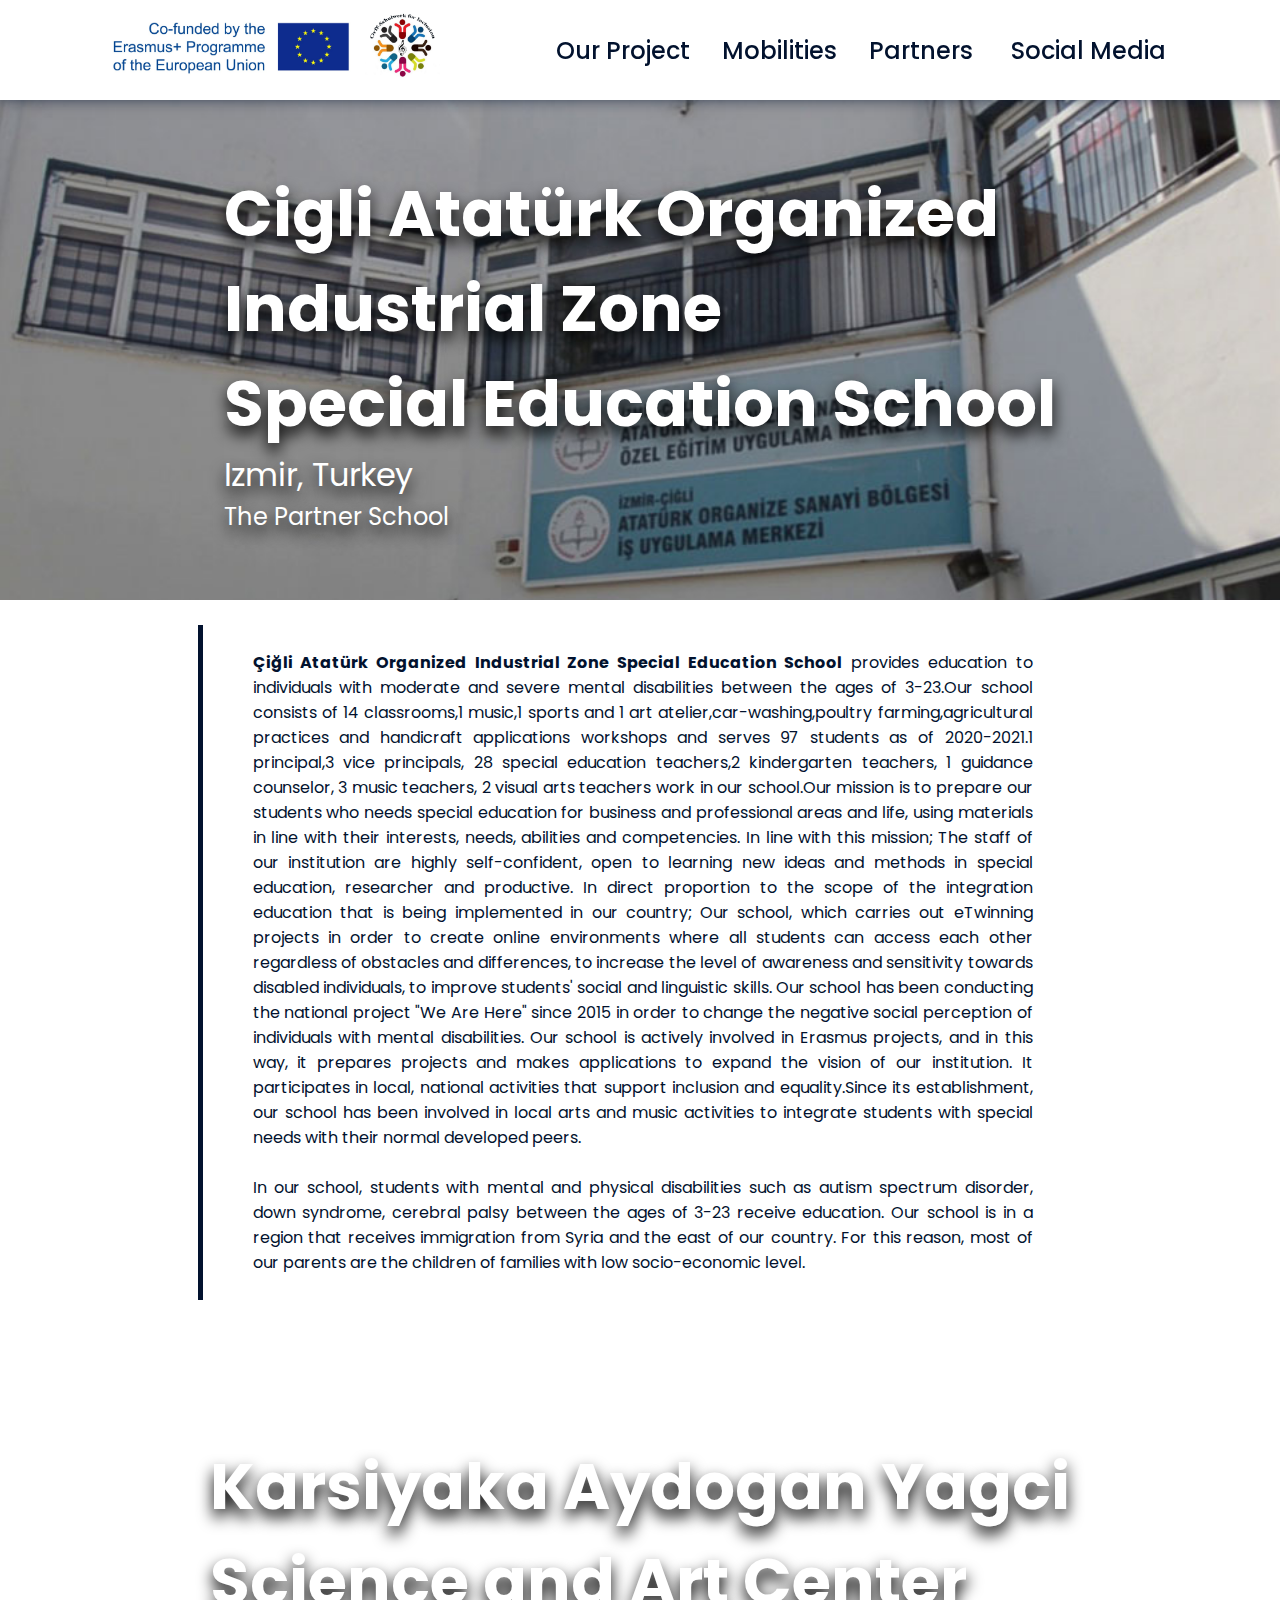
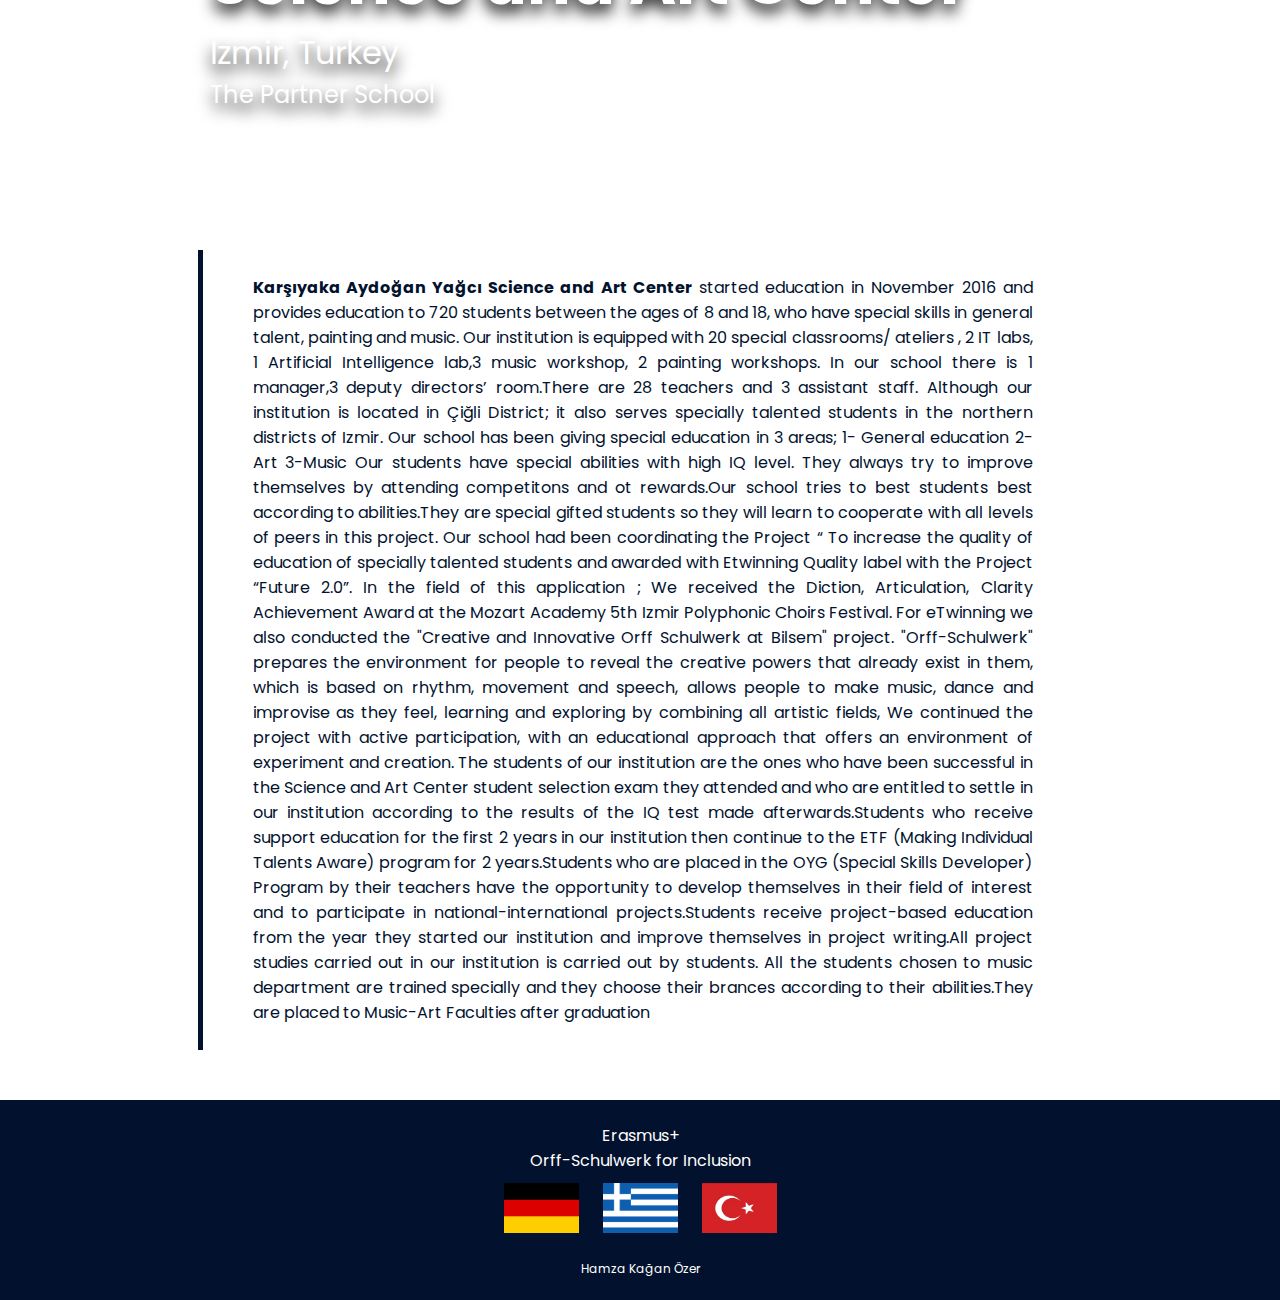
<file: orff-schulwerk/partners/turkey/index.html>
<!DOCTYPE html>
<html lang="en">
<head>
    <meta charset="UTF-8">
    <meta http-equiv="X-UA-Compatible" content="IE=edge">
    <meta name="viewport" content="width=device-width, initial-scale=1.0">
    <link rel="icon" href="../../imgs/orff-logo.jpg">
    <link rel="stylesheet" href="../../styles/main.css">
    <link rel="stylesheet" href="../../styles/mobile.css" media="only screen and (max-width: 768px)">
    <link rel="stylesheet" href="style.css">
    <link href="https://fonts.googleapis.com/css?family=Poppins:100,100italic,200,200italic,300,300italic,regular,italic,500,500italic,600,600italic,700,700italic,800,800italic,900,900italic" rel="stylesheet" />
    <script src="https://code.jquery.com/jquery-1.10.2.js"></script>
    <script src="/orff-schulwerk/header.js"></script>
    <title>Turkey</title>
</head>
<body>
    <div id="header-placeholder"></div>
    <section>
        <div id="aosb" class="parallax-title">
            <div>
                <h1 class="desktop">Cigli Atatürk Organized<br>Industrial Zone<br>Special Education School</h1>
                <h1 class="mobile">Cigli AOSB<br>Special Education<br>School</h1>
                <p>Izmir, Turkey <img src="../../imgs/flag-turkey.jpg" alt="Turkey Flag"></p>
                <p style="font-size: 1.5rem;">The Partner School</p>
            </div>
        </div>
        <div class="parallax-content">
            <strong>Çiğli Atatürk Organized Industrial Zone Special Education School</strong> provides education to individuals with moderate and severe mental disabilities between the ages of 3-23.Our school consists of 14 classrooms,1 music,1 sports and 1 art atelier,car-washing,poultry farming,agricultural practices and handicraft applications workshops and serves 97 students as of 2020-2021.1 principal,3 vice principals, 28 special education teachers,2 kindergarten teachers, 1 guidance counselor, 3 music teachers, 2 visual arts teachers work in our school.Our mission is to prepare our students who needs special education for business and professional areas and life, using materials in line with their interests, needs, abilities and competencies. In line with this mission; The staff of our institution are highly self-confident, open to learning new ideas and methods in special education, researcher and productive. In direct proportion to the scope of the integration education that is being implemented in our country; Our school, which carries out eTwinning projects in order to create online environments where all students can access each other regardless of obstacles and differences, to increase the level of awareness and sensitivity towards disabled individuals, to improve students' social and linguistic skills. Our school has been conducting the national project "We Are Here" since 2015 in order to change the negative social perception of individuals with mental disabilities. Our school is actively involved in Erasmus projects, and in this way, it prepares projects and makes applications to expand the vision of our institution. It participates in local, national activities that support inclusion and equality.Since its establishment, our school has been involved in local arts and music activities to integrate students with special needs with their normal developed peers.
            <br><br>
            In our school, students with mental and physical disabilities such as autism spectrum disorder, down syndrome, cerebral palsy between the ages of 3-23 receive education. Our school is in a region that receives immigration from Syria and the east of our country. For this reason, most of our parents are the children of families with low socio-economic level.
            <br>
        </div>
        <div id="bilsem" class="parallax-title">
            <div>
                <h1 class="desktop">Karsiyaka Aydogan Yagci<br>Science and Art Center</h1>
                <h1 class="mobile">Karsiyaka<br>Aydogan Yagci<br>Science and Art Center</h1>
                <p>Izmir, Turkey <img src="../../imgs/flag-turkey.jpg" alt="Turkey Flag"></p>
                <p style="font-size: 1.5rem;">The Partner School</p>
            </div>
        </div>
        <div class="parallax-content">
            <strong>Karşıyaka Aydoğan Yağcı Science and Art Center</strong> started education in November 2016 and provides education to 720 students between the ages of 8 and 18, who have special skills in general talent, painting and music. Our institution is equipped with 20 special classrooms/ ateliers , 2 IT labs, 1 Artificial Intelligence lab,3 music workshop, 2 painting workshops. In our school there is 1 manager,3 deputy directors’ room.There are 28 teachers and 3 assistant staff. Although our institution is located in Çiğli District; it also serves specially talented students in the northern districts of Izmir. Our school has been giving special education in 3 areas; 1- General education 2-Art 3-Music Our students have special abilities with high IQ level. They always try to improve themselves by attending competitons and ot rewards.Our school tries to best students best according to abilities.They are special gifted students so they will learn to cooperate with all levels of peers in this project. Our school had been coordinating the Project “ To increase the quality of education of specially talented students and awarded with Etwinning Quality label with the Project “Future 2.0”. In the field of this application ; We received the Diction, Articulation, Clarity Achievement Award at the Mozart Academy 5th Izmir Polyphonic Choirs Festival. For eTwinning we also conducted the "Creative and Innovative Orff Schulwerk at Bilsem" project. "Orff-Schulwerk" prepares the environment for people to reveal the creative powers that already exist in them, which is based on rhythm, movement and speech, allows people to make music, dance and improvise as they feel, learning and exploring by combining all artistic fields, We continued the project with active participation, with an educational approach that offers an environment of experiment and creation. The students of our institution are the ones who have been successful in the Science and Art Center student selection exam they attended and who are entitled to settle in our institution according to the results of the IQ test made afterwards.Students who receive support education for the first 2 years in our institution then continue to the ETF (Making Individual Talents Aware) program for 2 years.Students who are placed in the OYG (Special Skills Developer) Program by their teachers have the opportunity to develop themselves in their field of interest and to participate in national-international projects.Students receive project-based education from the year they started our institution and improve themselves in project writing.All project studies carried out in our institution is carried out by students. All the students chosen to music department are trained specially and they choose their brances according to their abilities.They are placed to Music-Art Faculties after graduation
            <br>
        </div>
    </section>
    <footer>
        <div style="text-align: center;">Erasmus+<br>Orff-Schulwerk for Inclusion<br></div>
        <div>
            <img src="../../imgs/flag-germany.jpg" alt="">
            <img src="../../imgs/flag-greece.jpg" alt="">
            <img src="../../imgs/flag-turkey.jpg" alt="">
        </div>
    </footer>
</body>
</html>
</file>
<file: grlo/styles/main.css>
* {
    margin: 0;
    padding: 0;
    box-sizing: border-box;
    font-family: "Raleway", sans-serif;
    color: #0b0636;
}

body {
    /* background-color: #0b98c3; */
    background-color: #93ccdd;
}

nav {
    background-color: #094277;
    height: 100px;
    display: flex;
    justify-content: space-around;
}

#logo {
    height: 100%;
}

section {
    display: flex;
    flex-direction: column;
    align-items: center;
}

#slogan {
    margin: 50px;
}

.slideshow {
    display: flex;
    position: relative;
    margin: auto;
}

.slide, .ürün {
    display: none;
}

.slide img, .ürün img {
    border-radius: 25px;
    box-shadow: 0 0 25px #000000;
    width: 900px;
}

.prev, .next {
    cursor: pointer;
    position: absolute;
    top: 50%;
    width: auto;
    margin-top: -22px;
    padding: 16px;
    font-weight: bold;
    font-size: 18px;
    transition: 0.2s ease;
    border-radius: 0 3px 3px 0;
    user-select: none;
    color: rgba(255, 255, 255, 1);
    background: rgba(0, 0, 0, 0.3);
}

.next {
    right: 0;
    border-radius: 3px 0 0 3px;
}

.prev:hover, .next:hover {
    background: rgba(0, 0, 0, 0.5);
}

.dot {
    cursor: pointer;
    height: 15px;
    width: 15px;
    margin: 0 2px;
    background-color: #0b0636;
    border-radius: 50%;
    display: inline-block;
    transition: background-color 0.6s ease;
}

.active, .dot:hover {
  background-color: #4a5896;
}

.yazılar {
    max-width: 1000px;
    display: flex;
    flex-wrap: wrap;
}

.yazılar * {
    background-color: #fff3e4;
}

.yazılar div {
    flex: 1 0 34%;
    border: 2.5px solid #0b0636;
    border-radius: 25px;
    box-shadow: 0 0 10px #000000;
    margin: 25px;
    padding: 25px;
}

.haberler {
    max-width: 1000px;
    min-width: 500px;
    width: calc(50% + 100px);
    margin: 25px;
}

.haber {
    margin: 25px 0;
    padding: 25px;
    border-radius: 25px;
    background-color: rgba(0, 0, 0, 0.3);
    display: flex;
    font-size: 1.25rem;
}

.haber a {
    font-weight: bold;
}

.haberler div img {
    height: 200px;
}

.haberler div * {
    padding: 10px;
}

.etkinlikler {
    margin: 25px;
}

.etkinlikler div {
    margin: 25px auto;
    display: flex;
    background: rgba(0, 0, 0, 0.2);
    border-radius: 25px;
}

.etkinlikler img {
    height: 300px;
    margin: 10px;
    padding: 25px;
}

#ürünSlide {
    margin: 25px;
}

.ürünR {
    margin: 25px 5px;
    cursor: pointer;
    height: 100px;
    width: 100px;
    object-fit: cover;
    display: inline-block;
    transition: 0.6s ease;
}

.active2 {
    height: 75px;
}

footer {
    background-color: #094277;
    padding: 50px;
}

footer form {
    display: flex;
    flex-direction: column;
    align-items: center;
}

footer form * {
    width: 250px;
}

footer form input:not([type="submit"]) {
    height: 25px;
    border: 1px solid #000000;
    border-radius: 5px;
}
</file>
<file: orff-schulwerk/styles/mobile.css>
.desktop {display: none !important;}

header {
    height: 75px;
}

nav.mobile {
    width: 100%;
    display: flex;
    justify-content: space-around;
    align-items: center;
}

#logosMob a img {
    height: 50px;
}

#hamBtn {display: none}

#hamBtn ~ label[for="hamBtn"] {
    width: 20px;
    height: 20px;
    display: flex;
    flex-direction: column;
    justify-content: space-between;
}

#hamBtn ~ label[for="hamBtn"] div {
    width: 20px;
    height: 2px;
    border-radius: 5px;
    margin: 2px;
    background-color: var(--primary-color);
    transform-origin: left;
}

#hamBtn:checked ~ label[for="hamBtn"] div:nth-child(1) {transform: rotate(45deg);}
#hamBtn:checked ~ label[for="hamBtn"] div:nth-child(2) {transform: scaleX(0);}
#hamBtn:checked ~ label[for="hamBtn"] div:nth-child(3) {transform: rotate(-45deg);}

#linksMob {
    position: fixed;
    bottom: 0; left: 0;
    width: 100%;
    height: calc(100% - 75px);
    transform: translateX(-100%);
    background-color: #fff;
    /* border-top: 2px solid var(--primary-color); */
}

#hamBtn:checked ~ #linksMob {transform: translateX(0);}

#linksMob h1 {
    margin: 15px;
    padding: 10px 0;
    padding-bottom: 25px;
    border-bottom: 1px solid var(--primary-color);
}

.dropD {
    width: min(50%, 300px);
    margin: 10px 15px;
    background: linear-gradient(145deg, #0e3a88 10%, #02122e 100%);
    background-color: var(--primary-color);
    border-radius: 0 0 20px 0;
    padding: 10px;
    transform: translateX(calc(-100% - 20px));
}
.dropD:nth-child(2) {margin-top: 20px;}
.dropD, .dropD * {color: #fff;}
#hamBtn:checked ~ #linksMob .dropD {transform: translateX(0);}
#hamBtn:checked ~ #linksMob .dropD:nth-child(2) {transition-delay: 0.1s;}
#hamBtn:checked ~ #linksMob .dropD:nth-child(3) {transition-delay: 0.2s;}
#hamBtn:checked ~ #linksMob .dropD:nth-child(4) {transition-delay: 0.3s;}
#hamBtn:checked ~ #linksMob .dropD:nth-child(5) {transition-delay: 0.4s;}
#hamBtn:checked ~ #linksMob .dropD:nth-child(6) {transition-delay: 0.5s;}
#hamBtn:checked ~ #linksMob .dropD:nth-child(7) {transition-delay: 0.6s;}

#kagan {
    background: transparent;
    background-color: transparent;
    color: var(--primary-color);
    border-radius: 0 20px 0 0;
    position: absolute;
    bottom: 50px;
}
#kagan::after {background-color: var(--primary-color) !important;}

details.dropD > summary::after, #kagan::after {
    content: "";
    position: relative;
    top: 5px;
    display: block;
    width: 75%;
    height: 1px;
    background-color: #fff;
}
details.dropD[open] > summary::after {width: 0;}

details.dropD > summary {list-style: none;}

.dropC {
    padding: 0 15px;
    display: flex;
    flex-direction: column;
    margin-top: 5px;
}

.dropC a {margin: 5px 0;}
.dropC a:not(:last-child)::after {
    content: "";
    position: relative;
    top: 5px;
    display: block;
    width: 100%;
    height: 1px;
    background-color: #fff;
}

.parallax-title {
    width: 100%;
    font-size: 1.25rem;
    background-attachment: scroll;
}
.parallax-title div p img {height: 1.25rem;} /* For Partner Pages */
.parallax-title * {text-shadow: 0 4px 8px black;}

.parallax-content {
    width: calc(100% - 100px);
    border-left: none;
}

.parallax-content, .parallax-content * {font-size: 0.9rem;}
</file>
<file: orff-schulwerk/styles/style.css>
section {
    display: flex;
    flex-direction: column;
    align-items: center;
}

#background {
    background-image: url("https://i.pinimg.com/236x/6d/81/bc/6d81bcbce6c04740cc2292ec1bc526f5.jpg");
}

#orff {
    width: 1000px;
    height: 600px;
    margin-top: 50px;
}

#project {
    margin: 50px auto;
    width: 800px;
    display: grid;
    grid-template-columns: 1fr 1fr;
    grid-template-rows: auto;
    grid-template-areas:
        "div1 div1"
        "div2 div3"
}

#project > div {margin: 15px 0;}   
#project > div:nth-child(1) {grid-area: div1;}
#project > div:nth-child(2) {grid-area: div2;}
#project > div:nth-child(3) {grid-area: div3;}

#project div li {list-style-type: none;}

#project div li img {
    border-radius: 5px;
    height: 10px;
}
#project div li :is(img, i) {margin: 0 10px; clip-path: polygon(0 0, 0 0, 0 100%, 0 100%);}

#project div a:hover + :is(img, i) {
    clip-path: polygon(0 0, 100% 0, 100% 100%, 0 100%);
}

#project div a::before {
    content: "";
    display: inline-block;
    position: relative;
    top: -5px;
    width: 5px;
    height: 5px;
    background-color: var(--primary-color);
    border-radius: 5px;
    margin-right: 10px;
}

#project div a:hover::before {width: 10px;}
</file>
<file: orff-schulwerk/styles/style-mobile.css>
#orff {
    width: 90%;
    height: auto;
}

#project{
    width: min(500px, 90%);
}

#project, #project * {
    text-align: left;
    font-size: 1rem;
}
</file>
<file: orff-schulwerk/social-media/style.css>
#follow {
    background-image: url("https://i.pinimg.com/236x/04/2b/00/042b002938c690c8e851931acaef7026.jpg");
}

.parallax-title {height: 400px;}

@media only screen and (min-width: 769px) {
    .parallax-content {
        margin-top: 50px; margin-bottom: 100px;
        padding-top: 50px;
        display: flex;
        justify-content: space-evenly;
        align-items: center;
    }
}

.info {
    width: 200px;
    text-align: left;
    position: relative;
    top: -25px;
}

.accounts {
    display: flex;
}

.account {
    width: 300px;
    height: 250px;
    border-radius: 25px;
    /* background-color: var(--primary-color); */
    box-shadow: -10px 5px 30px 0 #0006;
    position: relative;
    left: 0;
    display: flex;
    flex-direction: column;
    overflow: hidden;
}

.account, .account * {color: #fff;}

.account:not(:first-child) {margin-left: -250px;}

@media only screen and (min-width: 769px) {
    .account:hover {transform: translateY(-75px);}
    .account:hover ~ .account {left: 150px;}
}

.facebook {background: linear-gradient(145deg, #3f5fa3, #355089);}
.twitter {background: linear-gradient(145deg, #00b8fe, #009bd5);}
.instagram {background: linear-gradient(145deg, #f44466, #cd3a56);}

.account .title {
    height: 100px;
    display: flex;
    align-items: center;
}

.account .title i {
    font-size: 1.5rem;
    width: 50px;
    text-align: center;
    margin-right: 5px;
}

.account .img {
    height: 100%; background-color: #fff;
    background-repeat: no-repeat;
    background-position: center;
    background-size: cover;
}

.facebook .img {background-image: url("../imgs/kavala3.jpg"); background-position: 25% 50%;}
.twitter .img {background-image: url("../imgs/kavala2.jpg");}
.instagram .img {background-image: url("../imgs/kavala1.jpg");}

@media only screen and (max-width: 768px) {
    .parallax-content {
        display: flex;
        flex-direction: column;
        align-items: center;
        margin-top: 50px;
    }

    .accounts {flex-direction: column-reverse;}
    .account {
        height: 75px;
        margin: 10px 0 !important;
        padding-left: 10px;
        box-shadow: none;
    }
}
</file>
<file: orff-schulwerk/mobilities/berlin/style.css>
#berlin {
    background-image: url("https://i.pinimg.com/236x/67/df/87/67df872b61fc1bebe1c1b9ecf8f39893.jpg");
}

.gallery {
    width: min(100%, 800px);
    display: flex;
    flex-wrap: wrap;
    gap: 25px;
}

.gallery img {
    height: 400px;
}

@media screen and (max-width: 768px) {
    .gallery img {width: 100%; height: auto;}
}
</file>
<file: orff-schulwerk/our-project/about/style.css>
#aim .parallax-title {
    background-image: url("https://i.pinimg.com/236x/c8/0e/8f/c80e8f6ad8218afb46a387d19a81b104.jpg");
}

#goals .parallax-title {
    background-image: url("https://i.pinimg.com/236x/c8/80/a8/c880a8c144877ff5fe44f22353e5691a.jpg");
}

#why .parallax-title {
    background-image: url("https://i.pinimg.com/236x/3b/57/d4/3b57d4af194ebe008f6143d456ea3592.jpg");
}
</file>
<file: orff-schulwerk/our-project/what-is-orff/style.css>
#title {
    background-image: url("https://i.pinimg.com/236x/b9/e3/5f/b9e35f5a5652fcf2a3d507e0e24abc9e.jpg");
}

#second {
    background-image: url("https://i.pinimg.com/236x/f2/08/37/f20837f21611d16025d31b125a3aec5a.jpg");
    background-position: top;
}
</file>
<file: orff-schulwerk/partners/germany/style.css>
#germany {
    background-image: url("https://i.pinimg.com/236x/de/75/2f/de752f175590f32e9552cac577720504.jpg");
}
</file>
<file: orff-schulwerk/partners/greece/style.css>
#greece {
    background-image: url("https://i.pinimg.com/236x/1a/a9/92/1aa992529af7230d728f8345d783674e.jpg");
}
</file>
<file: orff-schulwerk/styles/main.css>
@import url("https://cdnjs.cloudflare.com/ajax/libs/font-awesome/4.6.3/css/font-awesome.css");

@media only screen and (min-width: 769px) {
    .mobile {display: none;}
}

:root {
    --primary-color: #02122e;
}

* {
    margin: 0;
    font-family: "Poppins", sans-serif;
    color: var(--primary-color);
}

*, *::before, *::after {
    transition: 0.2s;
}

*:focus {
    outline: none;
}

a {
    text-decoration: none;
}

#header-placeholder {position: sticky; top: 0; z-index: 1;}

header {
    height: 100px;
    width: 100%;
    background-color: #fff;
    display: flex;
    justify-content: center;
    align-items: center;
    box-shadow: 0 -4px 16px 0 var(--primary-color);
    
}

#navbar {
    width: 100%;
    display: flex;
    justify-content: space-evenly;
    align-items: center;
}

#logos a img {
    height: 75px;
}

#links {
    display: flex;
}

.dropdown {
    overflow: hidden;
}

.dropbtn {
    margin: 0 15px;
    cursor: pointer;
    font-size: 1.5rem;
    font-weight: 500;
}

.dropbtn::before {
    content: "";
    display: inline-block;
    position: relative;
    left: -10px;
    height: 16px;
    width: 2px;
    background-color: var(--primary-color);
    transform: scaleY(0);
}

.dropdown:hover .dropbtn::before {
    transform: scaleY(1);
}

.dropdown-content {
    display: none;
    position: absolute;
    background-color: #fff;
    width: 200px;
    box-shadow: 0 10px 10px 0 #0003;
    border-radius: 0 0 25px 0;
}

.dropdown-content a {
    text-align: left;
    padding: 10px 15px;
    transform: translateX(0);
}

.dropdown-content a:hover {
    transform: translateX(10px);
}

.dropdown-content a:not(:last-child)::after {
    content: "";
    position: relative;
    bottom: -10px;
    display: block;
    width: 100%;
    height: 1px;
    background-color: #0003;
    transform: scaleX(0);
}

.dropdown-content a:not(:last-child):hover::after{
    transform: scaleX(0.8) translateX(-10px);
}

.dropdown:hover .dropdown-content {
    display: flex;
    flex-direction: column;
}

.parallax-title {
    width: 100%;
    height: 500px;

    background-attachment: fixed;
    background-position: center;
    background-repeat: no-repeat;
    background-size: cover;

    display: flex;
    align-items: center;
    justify-content: center;
    font-size: 2rem;
}

.parallax-title *{
    color: #fff;
    text-shadow: 0 8px 16px black;
}

.parallax-title p {
    display: flex;
    align-items: center;
}

.parallax-title p img {
    height: 30px;
    margin-left: 15px;
    clip-path: polygon(0 0, 0 0, 0 100%, 0 100%);
}

.parallax-title p:hover img {clip-path: polygon(0 0, 100% 0, 100% 100%, 0 100%);}

.parallax-content {
    text-align: justify;
    width: calc(100% - 500px);
    padding: 25px 50px;
    margin: 25px auto;
    border-left: 5px solid var(--primary-color);
}

footer {
    width: 100%;
    height: 200px;
    background-color: var(--primary-color);
    color: #fff;
    display: flex;
    flex-direction: column;
    justify-content: center;
    align-items: center;
    margin-top: 50px;
}

footer * {color: #fff;}

footer img {
    height: 50px;
    width: 75px;
    margin: 10px;
}

@media only screen and (min-width: 769px) {
    footer::after {
        content: "Hamza Kağan Özer";
        font-size: 0.75rem;
        margin-top: 10px;
    }
}

#links div.dropdown:nth-child(5) {display: none;}
</file>
<file: orff-schulwerk/partners/turkey/style.css>
#aosb {
    background-image: url("../../imgs/cigli-aosb.jpg");
    background-position: center;
}

#bilsem {
    background-image: url("../../imgs/cigli-bilsem.jpg");
}
</file>
